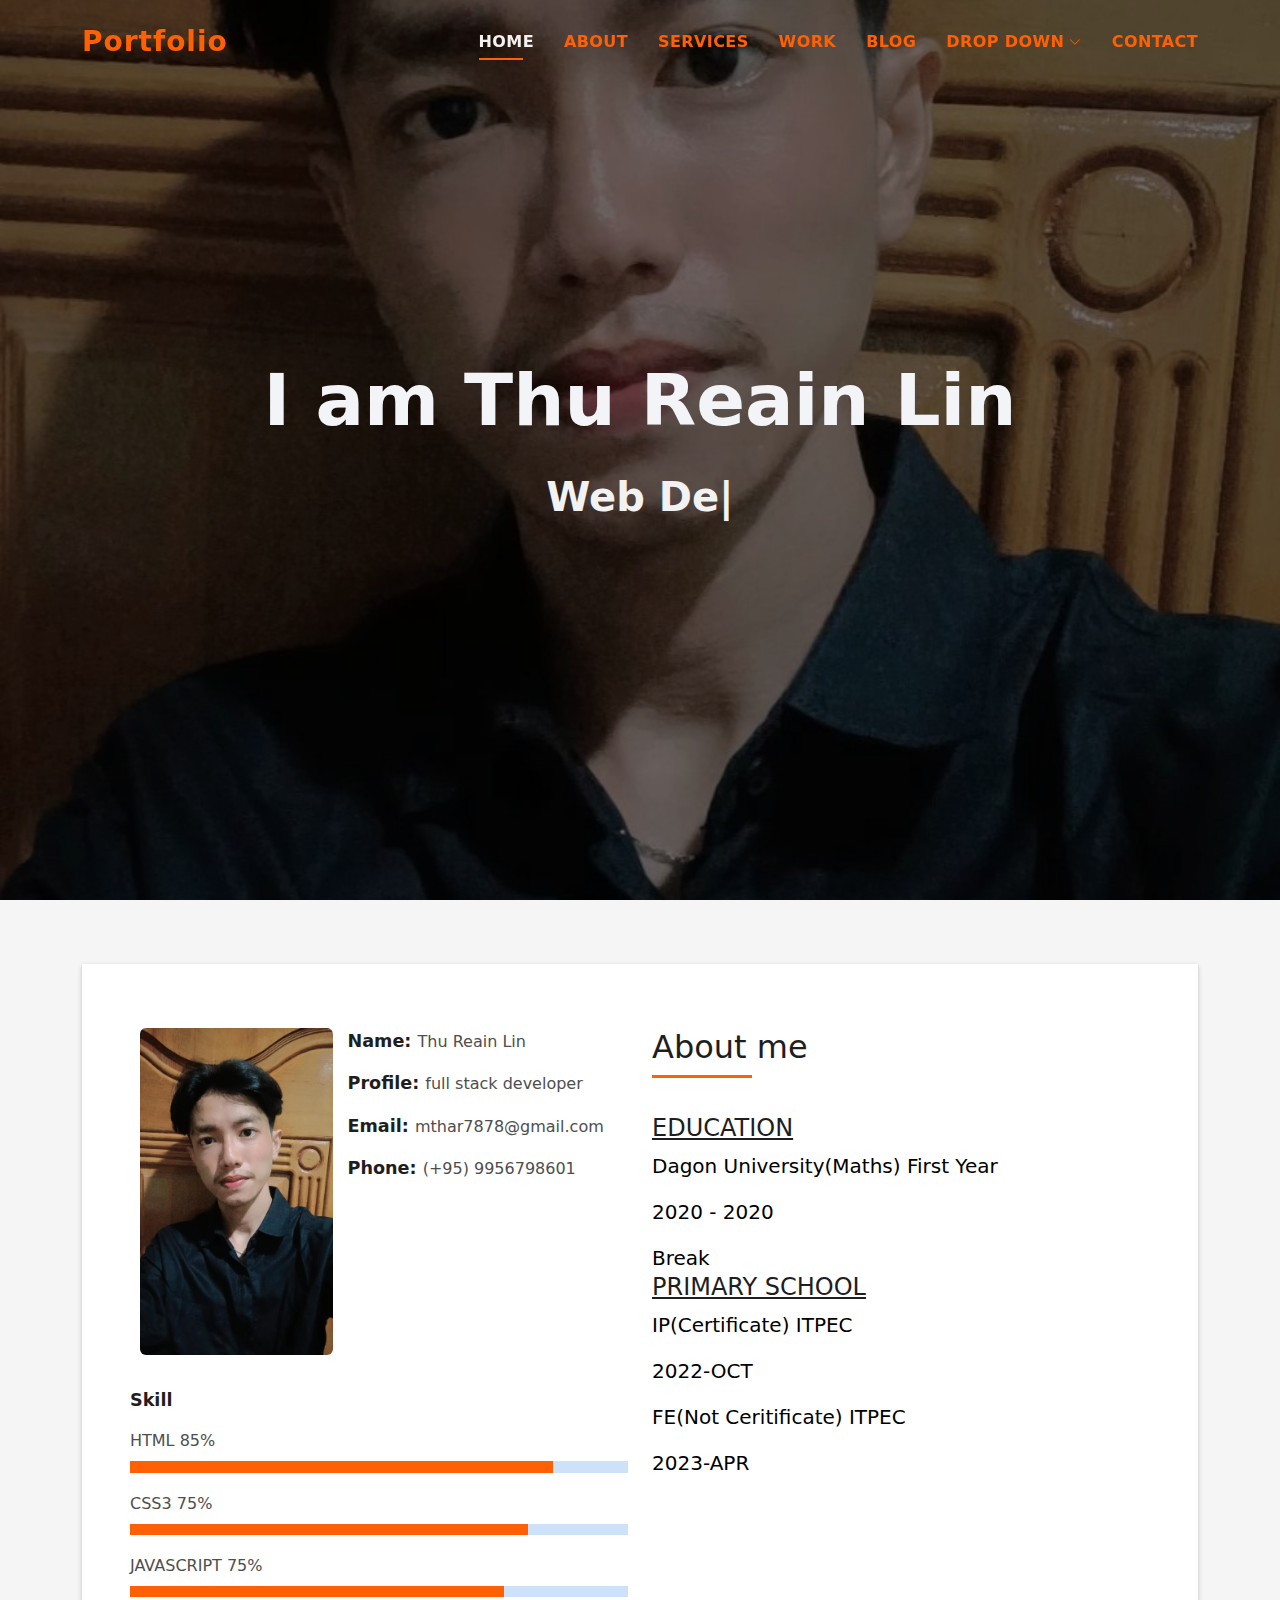
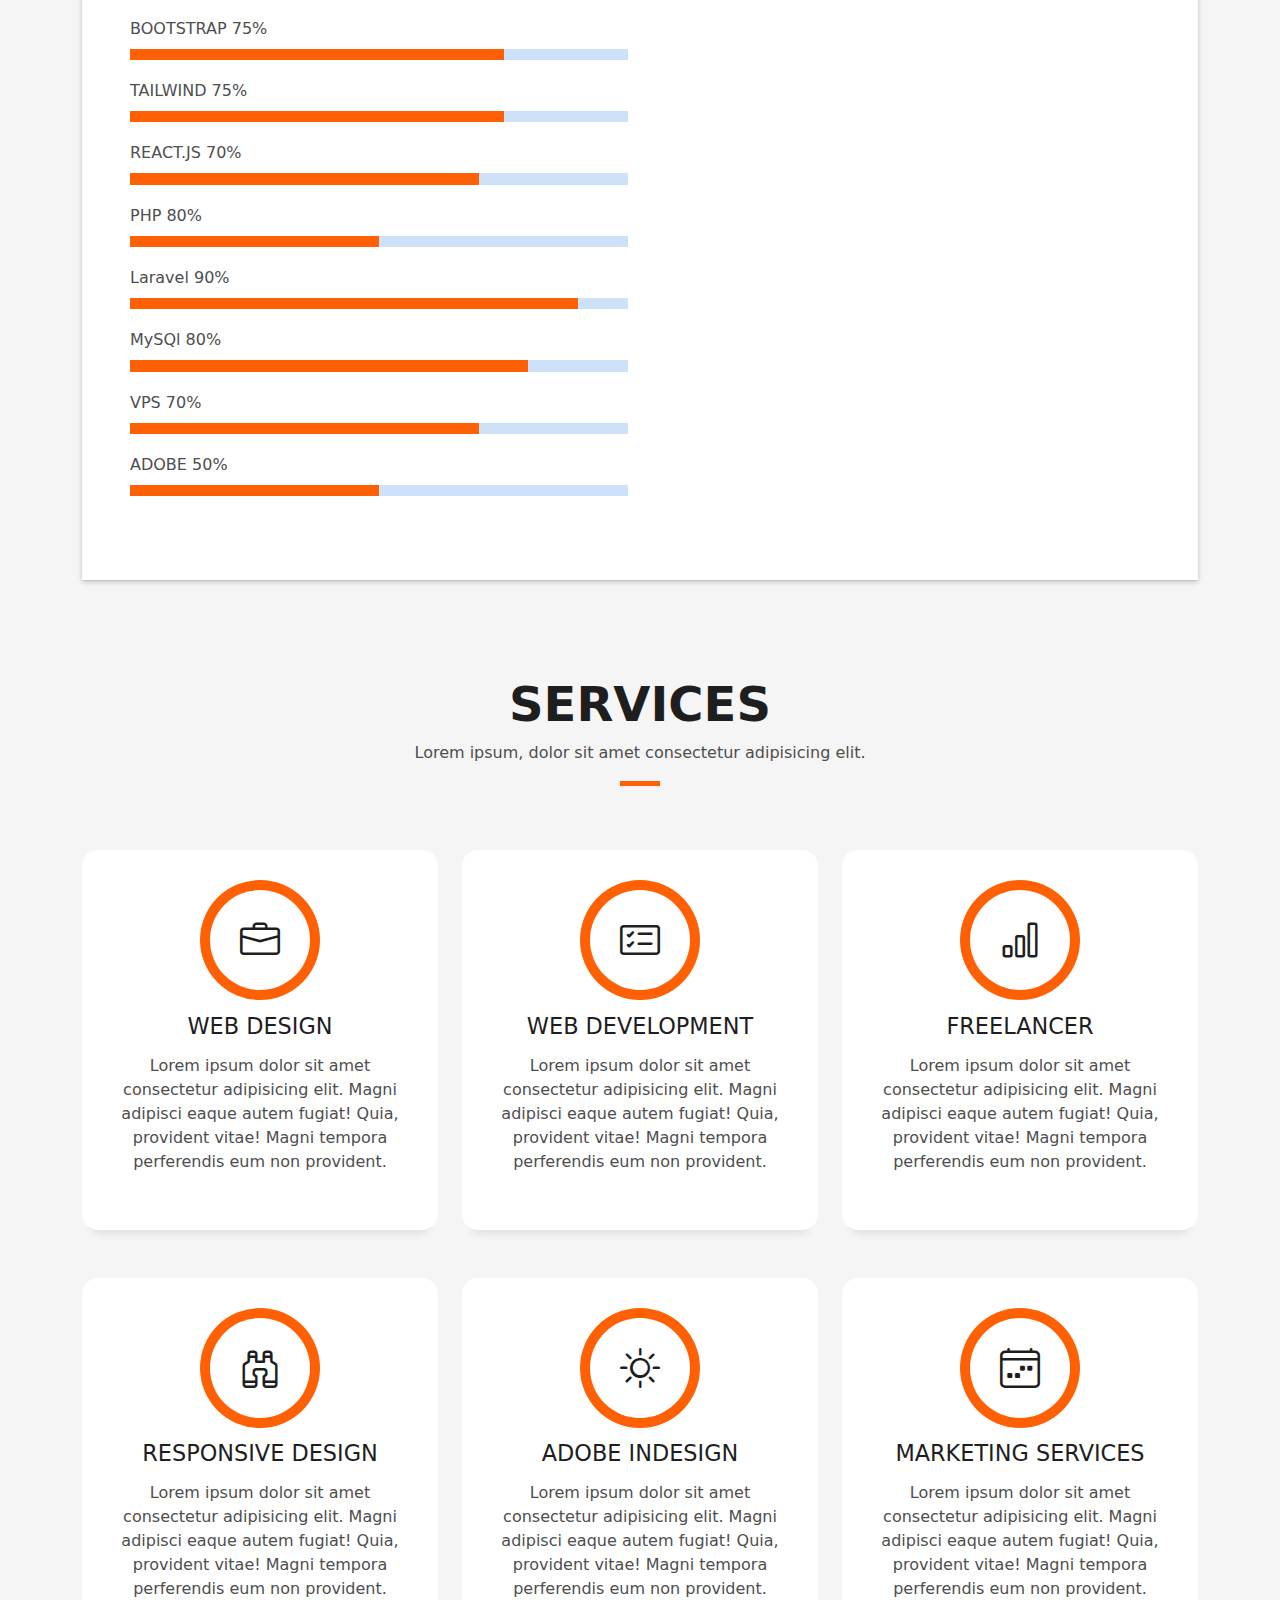
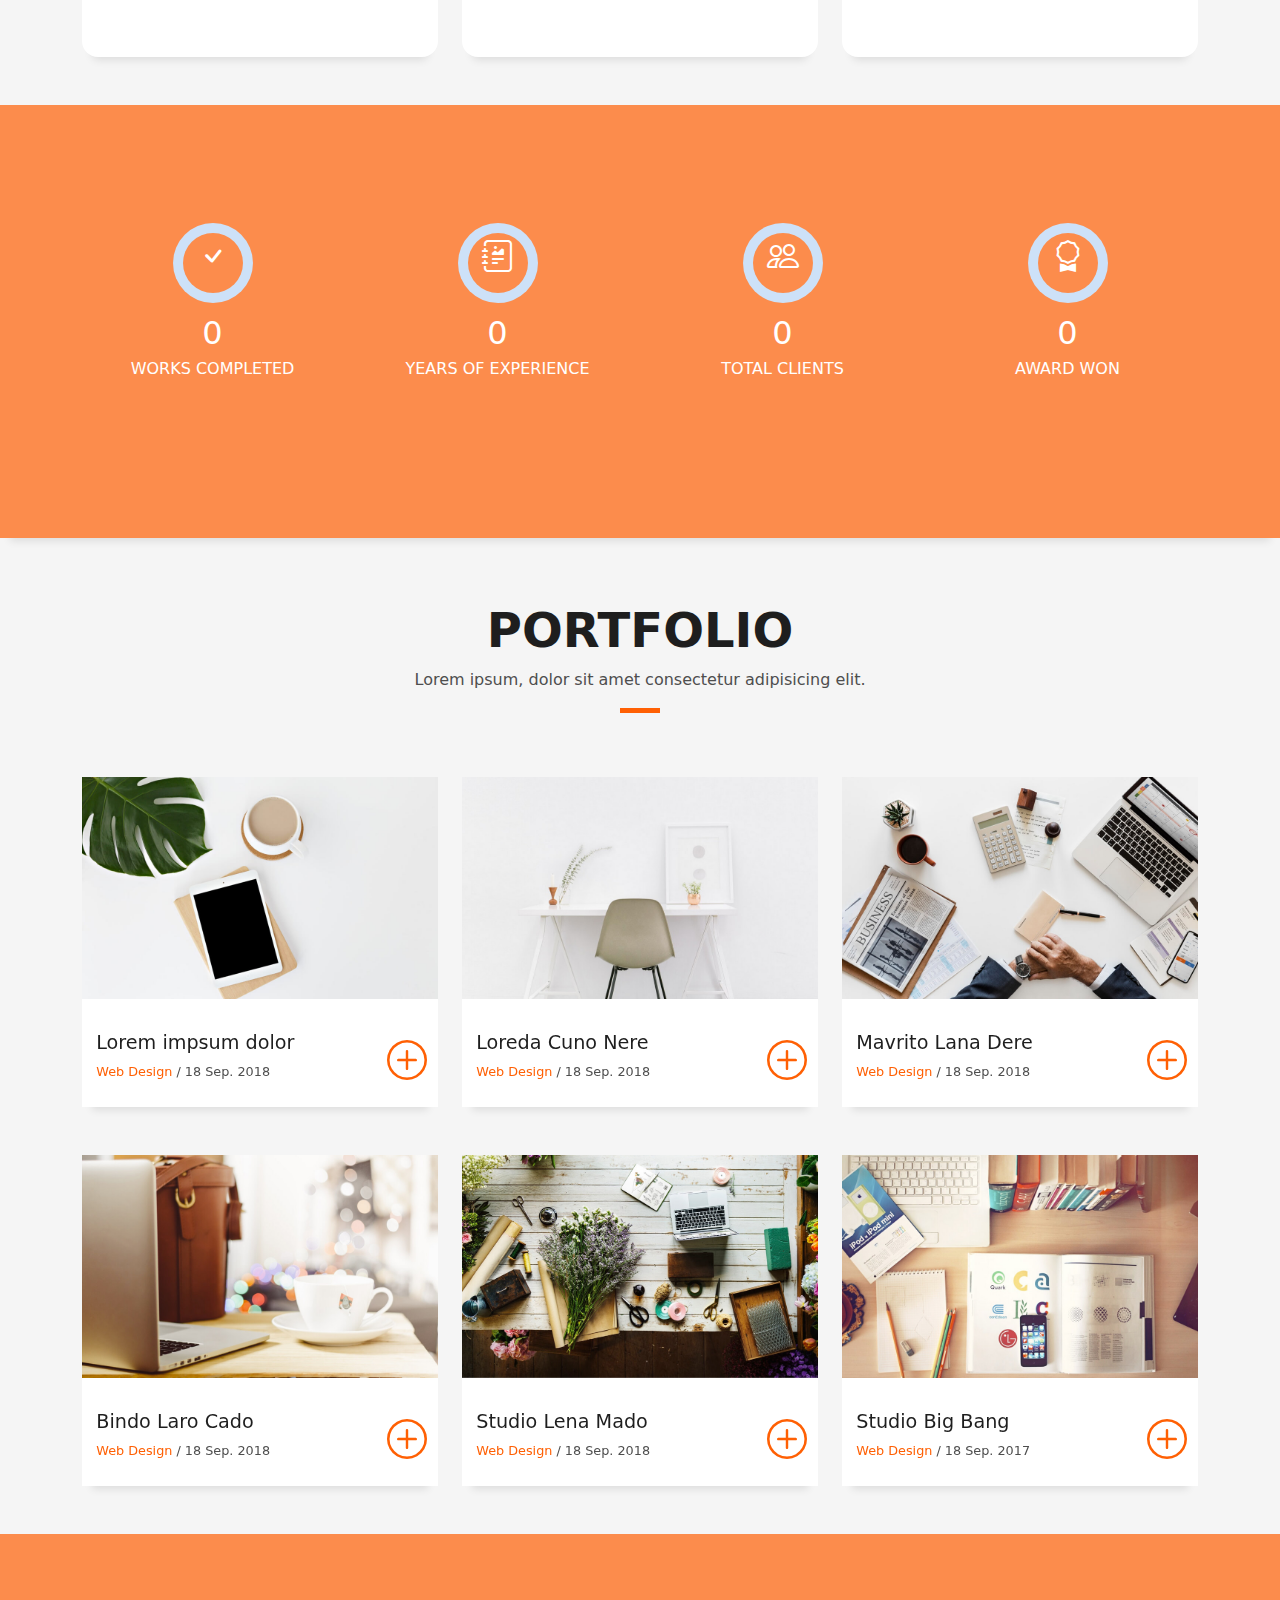
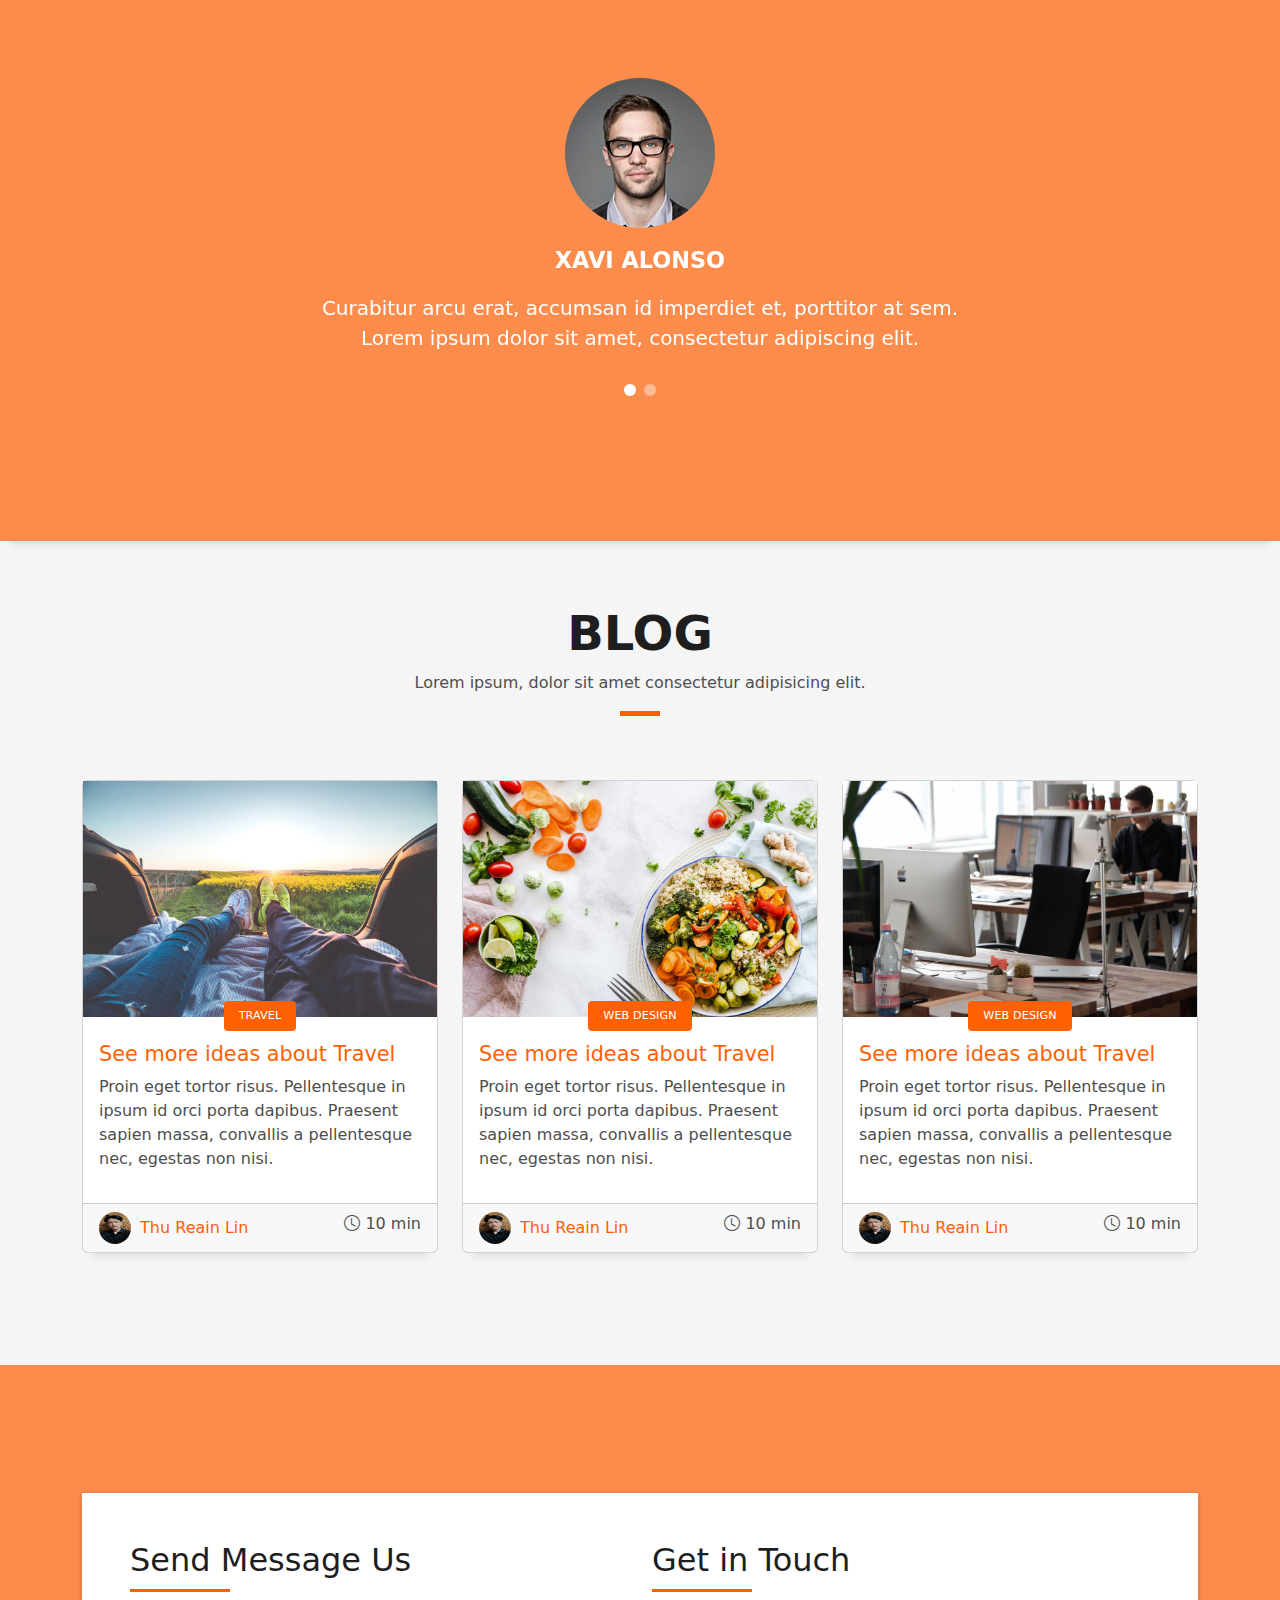
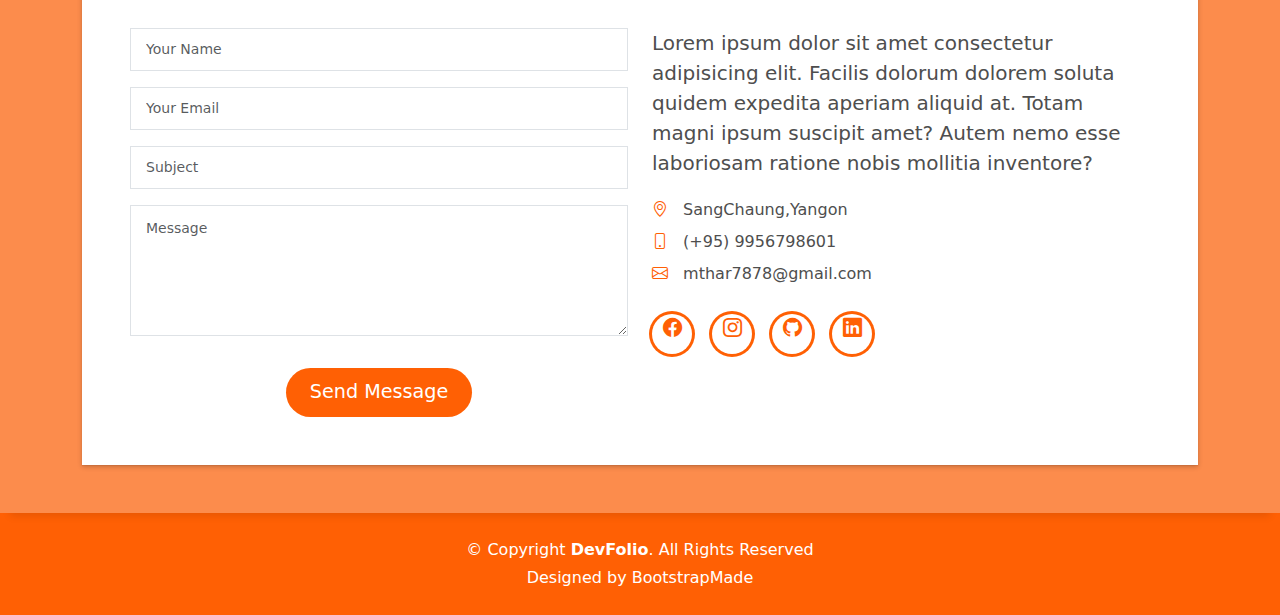
<file: index.html>
<!DOCTYPE html>
<html lang="en">

<head>
  <meta charset="utf-8">
  <meta content="width=device-width, initial-scale=1.0" name="viewport">

  <title>DevFolio Bootstrap Portfolio Template - Index</title>
  <meta content="" name="description">
  <meta content="" name="keywords">

  <!-- Favicons -->
  <link href="assets/img/favicon.png" rel="icon">
  <link href="assets/img/apple-touch-icon.png" rel="apple-touch-icon">

  <!-- Vendor CSS Files -->
  <link href="assets/vendor/bootstrap/css/bootstrap.min.css" rel="stylesheet">
  <link href="assets/vendor/bootstrap-icons/bootstrap-icons.css" rel="stylesheet">
  <link href="assets/vendor/glightbox/css/glightbox.min.css" rel="stylesheet">
  <link href="assets/vendor/swiper/swiper-bundle.min.css" rel="stylesheet">

  <!-- Template Main CSS File -->
  <link href="assets/css/style.css" rel="stylesheet">

  <!-- =======================================================
  * Template Name: DevFolio
  * Updated: May 30 2023 with Bootstrap v5.3.0
  * Template URL: https://bootstrapmade.com/devfolio-bootstrap-portfolio-html-template/
  * Author: BootstrapMade.com
  * License: https://bootstrapmade.com/license/
  ======================================================== -->
</head>

<body>

  <!-- ======= Header ======= -->
  <header id="header" class="fixed-top">
    <div class="container d-flex align-items-center justify-content-between">

      <h1 class="logo"><a href="index.html">Portfolio</a></h1>
      <!-- Uncomment below if you prefer to use an image logo -->
      <!-- <a href="index.html" class="logo"><img src="assets/img/logo.png" alt="" class="img-fluid"></a>-->

      <nav id="navbar" class="navbar">
        <ul>
          <li><a class="nav-link scrollto active" href="#hero">Home</a></li>
          <li><a class="nav-link scrollto" href="#about">About</a></li>
          <li><a class="nav-link scrollto" href="#services">Services</a></li>
          <li><a class="nav-link scrollto " href="#work">Work</a></li>
          <li><a class="nav-link scrollto " href="#blog">Blog</a></li>
          <li class="dropdown"><a href="#"><span>Drop Down</span> <i class="bi bi-chevron-down"></i></a>
            <ul>
              <li><a href="#">Drop Down 1</a></li>
              <li class="dropdown"><a href="#"><span>Deep Drop Down</span> <i class="bi bi-chevron-right"></i></a>
                <ul>
                  <li><a href="#">Deep Drop Down 1</a></li>
                  <li><a href="#">Deep Drop Down 2</a></li>
                  <li><a href="#">Deep Drop Down 3</a></li>
                  <li><a href="#">Deep Drop Down 4</a></li>
                  <li><a href="#">Deep Drop Down 5</a></li>
                </ul>
              </li>
              <li><a href="#">Drop Down 2</a></li>
              <li><a href="#">Drop Down 3</a></li>
              <li><a href="#">Drop Down 4</a></li>
            </ul>
          </li>
          <li><a class="nav-link scrollto" href="#contact">Contact</a></li>
        </ul>
        <i class="bi bi-list mobile-nav-toggle"></i>
      </nav><!-- .navbar -->

    </div>
  </header><!-- End Header -->

  <!-- ======= Hero Section ======= -->
  <div id="hero" class="hero route bg-image " style="background-image: url(assets/img/profile.jpg)">
    <div class="overlay-itro"></div>
    <div class="hero-content display-table">
      <div class="table-cell">
        <div class="container">
          <!--<p class="display-6 color-d">Hello, world!</p>-->
          <h1 class="hero-title mb-4">I am Thu Reain Lin</h1>
          <p class="hero-subtitle"><span class="typed" data-typed-items=" Web Designer,Web Developer, Freelancer,FullStackDeveloper"></span></p>
          <!-- <p class="pt-3"><a class="btn btn-primary btn js-scroll px-4" href="#about" role="button">Learn More</a></p> -->
        </div>
      </div>
    </div>
  </div><!-- End Hero Section -->

  <main id="main">

    <!-- ======= About Section ======= -->
    <section id="about" class="about-mf sect-pt4 route">
      <div class="container   ">
        <div class="row">
          <div class="col-sm-12">
            <div class="box-shadow-full">
              <div class="row">
                <div class="col-md-6">
                  <div class="row">
                    <div class="col-sm-6 col-md-5">
                      <div class="about-img ">
                        <img src="assets/img/profile.jpg" class="img-fluid rounded b-shadow-a h-25" alt="">
                      </div>
                    </div>
                    <div class="col-sm-6 col-md-7">
                      <div class="about-info">
                        <p><span class="title-s">Name: </span> <span>Thu Reain Lin</span></p>
                        <p><span class="title-s">Profile: </span> <span>full stack developer</span></p>
                        <p><span class="title-s">Email: </span> <span>mthar7878@gmail.com</span></p>
                        <p><span class="title-s">Phone: </span> <span>(+95) 9956798601</span></p>
                      </div>
                    </div>
                  </div>
                  <div class="skill-mf">
                    <p class="title-s">Skill</p>
                    <span>HTML</span> <span class="pull-right">85%</span>
                    <div class="progress">
                      <div class="progress-bar" role="progressbar" style="width: 85%;" aria-valuenow="85" aria-valuemin="0" aria-valuemax="100"></div>
                    </div>
                    <span>CSS3</span> <span class="pull-right">75%</span>
                    <div class="progress">
                      <div class="progress-bar" role="progressbar" style="width: 80%" aria-valuenow="75" aria-valuemin="0" aria-valuemax="100"></div>
                    </div>
                    <span>JAVASCRIPT</span> <span class="pull-right">75%</span>
                    <div class="progress">
                      <div class="progress-bar" role="progressbar" style="width: 75%" aria-valuenow="75" aria-valuemin="0" aria-valuemax="100"></div>
                    </div>
                    <span>BOOTSTRAP</span> <span class="pull-right">75%</span>
                    <div class="progress">
                      <div class="progress-bar" role="progressbar" style="width: 75%" aria-valuenow="75" aria-valuemin="0" aria-valuemax="100"></div>
                    </div>
                    <span>TAILWIND</span> <span class="pull-right">75%</span>
                    <div class="progress">
                      <div class="progress-bar" role="progressbar" style="width: 75%" aria-valuenow="75" aria-valuemin="0" aria-valuemax="100"></div>
                    </div>
                    <span>REACT.JS</span> <span class="pull-right">70%</span>
                    <div class="progress">
                      <div class="progress-bar" role="progressbar" style="width: 70%" aria-valuenow="75" aria-valuemin="0" aria-valuemax="100"></div>
                    </div>
                    <span>PHP</span> <span class="pull-right">80%</span>
                    <div class="progress">
                      <div class="progress-bar" role="progressbar" style="width: 50%" aria-valuenow="50" aria-valuemin="0" aria-valuemax="100"></div>
                    </div>
                    <span>Laravel</span> <span class="pull-right">90%</span>
                    <div class="progress">
                      <div class="progress-bar" role="progressbar" style="width: 90%" aria-valuenow="90" aria-valuemin="0" aria-valuemax="100"></div>
                    </div>
                    <span>MySQl</span> <span class="pull-right">80%</span>
                    <div class="progress">
                      <div class="progress-bar" role="progressbar" style="width: 80%" aria-valuenow="80" aria-valuemin="0" aria-valuemax="100"></div>
                    </div>
                    <span>VPS</span> <span class="pull-right">70%</span>
                    <div class="progress">
                      <div class="progress-bar" role="progressbar" style="width: 70%" aria-valuenow="70" aria-valuemin="0" aria-valuemax="100"></div>
                    </div>
                    <span>ADOBE</span> <span class="pull-right">50%</span>
                    <div class="progress">
                      <div class="progress-bar" role="progressbar" style="width: 50%" aria-valuenow="90" aria-valuemin="0" aria-valuemax="100"></div>
                    </div>
                  </div>
                </div>
                <div class="col-md-6">
                  <div class="about-me">
                    <div class="title-box-2">
                      <h5 class="title-left">
                        About me
                      </h5>
                    </div>
                    <div class="lead">
                      <h4 class="text-decoration-underline">EDUCATION</h4>
                      <p class="text-black fw-bolder">Dagon University(Maths) First Year</p>
                        <p class="text-black fw-bolder"> 2020 - 2020</p>
                      <span class="text-black fw-bolder">Break</span>
                      <h4 class="text-decoration-underline">PRIMARY SCHOOL</h4>
                      <p class="text-black fw-bolder">IP(Certificate) ITPEC</p>
                      <p class="text-black fw-bolder">2022-OCT</p>
                      <p class="text-black fw-bolder">FE(Not Ceritificate) ITPEC</p>
                      <p class="text-black fw-bolder">2023-APR</p>
                    </div>
                   
                  </div>
                </div>
              </div>
            </div>
          </div>
        </div>
      </div>
    </section><!-- End About Section -->

    <!-- ======= Services Section ======= -->
    <section id="services" class="services-mf pt-5 route">
      <div class="container">
        <div class="row">
          <div class="col-sm-12">
            <div class="title-box text-center">
              <h3 class="title-a">
                Services
              </h3>
              <p class="subtitle-a">
                Lorem ipsum, dolor sit amet consectetur adipisicing elit.
              </p>
              <div class="line-mf"></div>
            </div>
          </div>
        </div>
        <div class="row">
          <div class="col-md-4">
            <div class="service-box">
              <div class="service-ico">
                <span class="ico-circle"><i class="bi bi-briefcase"></i></span>
              </div>
              <div class="service-content">
                <h2 class="s-title">Web Design</h2>
                <p class="s-description text-center">
                  Lorem ipsum dolor sit amet consectetur adipisicing elit. Magni adipisci eaque autem fugiat! Quia,
                  provident vitae! Magni
                  tempora perferendis eum non provident.
                </p>
              </div>
            </div>
          </div>
          <div class="col-md-4">
            <div class="service-box">
              <div class="service-ico">
                <span class="ico-circle"><i class="bi bi-card-checklist"></i></span>
              </div>
              <div class="service-content">
                <h2 class="s-title">Web Development</h2>
                <p class="s-description text-center">
                  Lorem ipsum dolor sit amet consectetur adipisicing elit. Magni adipisci eaque autem fugiat! Quia,
                  provident vitae! Magni
                  tempora perferendis eum non provident.
                </p>
              </div>
            </div>
          </div>
          <div class="col-md-4">
            <div class="service-box">
              <div class="service-ico">
                <span class="ico-circle"><i class="bi bi-bar-chart"></i></span>
              </div>
              <div class="service-content">
                <h2 class="s-title">FREELANCER</h2>
                <p class="s-description text-center">
                  Lorem ipsum dolor sit amet consectetur adipisicing elit. Magni adipisci eaque autem fugiat! Quia,
                  provident vitae! Magni
                  tempora perferendis eum non provident.
                </p>
              </div>
            </div>
          </div>
          <div class="col-md-4">
            <div class="service-box">
              <div class="service-ico">
                <span class="ico-circle"><i class="bi bi-binoculars"></i></span>
              </div>
              <div class="service-content">
                <h2 class="s-title">Responsive Design</h2>
                <p class="s-description text-center">
                  Lorem ipsum dolor sit amet consectetur adipisicing elit. Magni adipisci eaque autem fugiat! Quia,
                  provident vitae! Magni
                  tempora perferendis eum non provident.
                </p>
              </div>
            </div>
          </div>
          <div class="col-md-4">
            <div class="service-box">
              <div class="service-ico">
                <span class="ico-circle"><i class="bi bi-brightness-high"></i></span>
              </div>
              <div class="service-content">
                <h2 class="s-title">ADOBE INDesign</h2>
                <p class="s-description text-center">
                  Lorem ipsum dolor sit amet consectetur adipisicing elit. Magni adipisci eaque autem fugiat! Quia,
                  provident vitae! Magni
                  tempora perferendis eum non provident.
                </p>
              </div>
            </div>
          </div>
          <div class="col-md-4">
            <div class="service-box">
              <div class="service-ico">
                <span class="ico-circle"><i class="bi bi-calendar4-week"></i></span>
              </div>
              <div class="service-content">
                <h2 class="s-title">Marketing Services</h2>
                <p class="s-description text-center">
                  Lorem ipsum dolor sit amet consectetur adipisicing elit. Magni adipisci eaque autem fugiat! Quia,
                  provident vitae! Magni
                  tempora perferendis eum non provident.
                </p>
              </div>
            </div>
          </div>
        </div>
      </div>
    </section><!-- End Services Section -->

    <!-- ======= Counter Section ======= -->
    <div class="section-counter paralax-mf bg-image" style="background-image: url(assets/img/counters-bg.jpg)">
      <div class="overlay-mf"></div>
      <div class="container position-relative">
        <div class="row">
          <div class="col-sm-3 col-lg-3">
            <div class="counter-box counter-box pt-4 pt-md-0">
              <div class="counter-ico">
                <span class="ico-circle"><i class="bi bi-check"></i></span>
              </div>
              <div class="counter-num">
                <p data-purecounter-start="0" data-purecounter-end="450" data-purecounter-duration="1" class="counter purecounter"></p>
                <span class="counter-text">WORKS COMPLETED</span>
              </div>
            </div>
          </div>
          <div class="col-sm-3 col-lg-3">
            <div class="counter-box pt-4 pt-md-0">
              <div class="counter-ico">
                <span class="ico-circle"><i class="bi bi-journal-richtext"></i></span>
              </div>
              <div class="counter-num">
                <p data-purecounter-start="0" data-purecounter-end="25" data-purecounter-duration="1" class="counter purecounter"></p>
                <span class="counter-text">YEARS OF EXPERIENCE</span>
              </div>
            </div>
          </div>
          <div class="col-sm-3 col-lg-3">
            <div class="counter-box pt-4 pt-md-0">
              <div class="counter-ico">
                <span class="ico-circle"><i class="bi bi-people"></i></span>
              </div>
              <div class="counter-num">
                <p data-purecounter-start="0" data-purecounter-end="550" data-purecounter-duration="1" class="counter purecounter"></p>
                <span class="counter-text">TOTAL CLIENTS</span>
              </div>
            </div>
          </div>
          <div class="col-sm-3 col-lg-3">
            <div class="counter-box pt-4 pt-md-0">
              <div class="counter-ico">
                <span class="ico-circle"><i class="bi bi-award"></i></span>
              </div>
              <div class="counter-num">
                <p data-purecounter-start="0" data-purecounter-end="48" data-purecounter-duration="1" class="counter purecounter"></p>
                <span class="counter-text">AWARD WON</span>
              </div>
            </div>
          </div>
        </div>
      </div>
    </div><!-- End Counter Section -->

    <!-- ======= Portfolio Section ======= -->
    <section id="work" class="portfolio-mf sect-pt4 route">
      <div class="container">
        <div class="row">
          <div class="col-sm-12">
            <div class="title-box text-center">
              <h3 class="title-a">
                Portfolio
              </h3>
              <p class="subtitle-a">
                Lorem ipsum, dolor sit amet consectetur adipisicing elit.
              </p>
              <div class="line-mf"></div>
            </div>
          </div>
        </div>
        <div class="row">
          <div class="col-md-4">
            <div class="work-box">
              <a href="assets/img/work-1.jpg" data-gallery="portfolioGallery" class="portfolio-lightbox">
                <div class="work-img">
                  <img src="assets/img/work-1.jpg" alt="" class="img-fluid">
                </div>
              </a>
              <div class="work-content">
                <div class="row">
                  <div class="col-sm-8">
                    <h2 class="w-title">Lorem impsum dolor</h2>
                    <div class="w-more">
                      <span class="w-ctegory">Web Design</span> / <span class="w-date">18 Sep. 2018</span>
                    </div>
                  </div>
                  <div class="col-sm-4">
                    <div class="w-like">
                      <a href="portfolio-details.html"> <span class="bi bi-plus-circle"></span></a>
                    </div>
                  </div>
                </div>
              </div>
            </div>
          </div>
          <div class="col-md-4">
            <div class="work-box">
              <a href="assets/img/work-2.jpg" data-gallery="portfolioGallery" class="portfolio-lightbox">
                <div class="work-img">
                  <img src="assets/img/work-2.jpg" alt="" class="img-fluid">
                </div>
              </a>
              <div class="work-content">
                <div class="row">
                  <div class="col-sm-8">
                    <h2 class="w-title">Loreda Cuno Nere</h2>
                    <div class="w-more">
                      <span class="w-ctegory">Web Design</span> / <span class="w-date">18 Sep. 2018</span>
                    </div>
                  </div>
                  <div class="col-sm-4">
                    <div class="w-like">
                      <a href="portfolio-details.html"> <span class="bi bi-plus-circle"></span></a>
                    </div>
                  </div>
                </div>
              </div>
            </div>
          </div>
          <div class="col-md-4">
            <div class="work-box">
              <a href="assets/img/work-3.jpg" data-gallery="portfolioGallery" class="portfolio-lightbox">
                <div class="work-img">
                  <img src="assets/img/work-3.jpg" alt="" class="img-fluid">
                </div>
              </a>
              <div class="work-content">
                <div class="row">
                  <div class="col-sm-8">
                    <h2 class="w-title">Mavrito Lana Dere</h2>
                    <div class="w-more">
                      <span class="w-ctegory">Web Design</span> / <span class="w-date">18 Sep. 2018</span>
                    </div>
                  </div>
                  <div class="col-sm-4">
                    <div class="w-like">
                      <a href="portfolio-details.html"> <span class="bi bi-plus-circle"></span></a>
                    </div>
                  </div>
                </div>
              </div>
            </div>
          </div>
          <div class="col-md-4">
            <div class="work-box">
              <a href="assets/img/work-4.jpg" data-gallery="portfolioGallery" class="portfolio-lightbox">
                <div class="work-img">
                  <img src="assets/img/work-4.jpg" alt="" class="img-fluid">
                </div>
              </a>
              <div class="work-content">
                <div class="row">
                  <div class="col-sm-8">
                    <h2 class="w-title">Bindo Laro Cado</h2>
                    <div class="w-more">
                      <span class="w-ctegory">Web Design</span> / <span class="w-date">18 Sep. 2018</span>
                    </div>
                  </div>
                  <div class="col-sm-4">
                    <div class="w-like">
                      <a href="portfolio-details.html"> <span class="bi bi-plus-circle"></span></a>
                    </div>
                  </div>
                </div>
              </div>
            </div>
          </div>
          <div class="col-md-4">
            <div class="work-box">
              <a href="assets/img/work-5.jpg" data-gallery="portfolioGallery" class="portfolio-lightbox">
                <div class="work-img">
                  <img src="assets/img/work-5.jpg" alt="" class="img-fluid">
                </div>
              </a>
              <div class="work-content">
                <div class="row">
                  <div class="col-sm-8">
                    <h2 class="w-title">Studio Lena Mado</h2>
                    <div class="w-more">
                      <span class="w-ctegory">Web Design</span> / <span class="w-date">18 Sep. 2018</span>
                    </div>
                  </div>
                  <div class="col-sm-4">
                    <div class="w-like">
                      <a href="portfolio-details.html"> <span class="bi bi-plus-circle"></span></a>
                    </div>
                  </div>
                </div>
              </div>
            </div>
          </div>
          <div class="col-md-4">
            <div class="work-box">
              <a href="assets/img/work-6.jpg" data-gallery="portfolioGallery" class="portfolio-lightbox">
                <div class="work-img">
                  <img src="assets/img/work-6.jpg" alt="" class="img-fluid">
                </div>
              </a>
              <div class="work-content">
                <div class="row">
                  <div class="col-sm-8">
                    <h2 class="w-title">Studio Big Bang</h2>
                    <div class="w-more">
                      <span class="w-ctegory">Web Design</span> / <span class="w-date">18 Sep. 2017</span>
                    </div>
                  </div>
                  <div class="col-sm-4">
                    <div class="w-like">
                      <a href="portfolio-details.html"> <span class="bi bi-plus-circle"></span></a>
                    </div>
                  </div>
                </div>
              </div>
            </div>
          </div>

        </div>
      </div>
    </section><!-- End Portfolio Section -->

    <!-- ======= Testimonials Section ======= -->
    <div class="testimonials paralax-mf bg-image" style="background-image: url(assets/img/overlay-bg.jpg)">
      <div class="overlay-mf"></div>
      <div class="container">
        <div class="row">
          <div class="col-md-12">

            <div class="testimonials-slider swiper" data-aos="fade-up" data-aos-delay="100">
              <div class="swiper-wrapper">

                <div class="swiper-slide">
                  <div class="testimonial-box">
                    <div class="author-test">
                      <img src="assets/img/testimonial-2.jpg" alt="" class="rounded-circle b-shadow-a">
                      <span class="author">Xavi Alonso</span>
                    </div>
                    <div class="content-test">
                      <p class="description lead">
                        Curabitur arcu erat, accumsan id imperdiet et, porttitor at sem. Lorem ipsum dolor sit amet,
                        consectetur adipiscing elit.
                      </p>
                    </div>
                  </div>
                </div><!-- End testimonial item -->

                <div class="swiper-slide">
                  <div class="testimonial-box">
                    <div class="author-test">
                      <img src="assets/img/testimonial-4.jpg" alt="" class="rounded-circle b-shadow-a">
                      <span class="author">Marta Socrate</span>
                    </div>
                    <div class="content-test">
                      <p class="description lead">
                        Curabitur arcu erat, accumsan id imperdiet et, porttitor at sem. Lorem ipsum dolor sit amet,
                        consectetur adipiscing elit.
                      </p>
                    </div>
                  </div>
                </div><!-- End testimonial item -->
              </div>
              <div class="swiper-pagination"></div>
            </div>

            <!-- <div id="testimonial-mf" class="owl-carousel owl-theme">
          
        </div> -->
          </div>
        </div>
      </div>
    </div><!-- End Testimonials Section -->

    <!-- ======= Blog Section ======= -->
    <section id="blog" class="blog-mf sect-pt4 route">
      <div class="container">
        <div class="row">
          <div class="col-sm-12">
            <div class="title-box text-center">
              <h3 class="title-a">
                Blog
              </h3>
              <p class="subtitle-a">
                Lorem ipsum, dolor sit amet consectetur adipisicing elit.
              </p>
              <div class="line-mf"></div>
            </div>
          </div>
        </div>
        <div class="row">
          <div class="col-md-4">
            <div class="card card-blog">
              <div class="card-img">
                <a href="blog-single.html"><img src="assets/img/post-1.jpg" alt="" class="img-fluid"></a>
              </div>
              <div class="card-body">
                <div class="card-category-box">
                  <div class="card-category">
                    <h6 class="category">Travel</h6>
                  </div>
                </div>
                <h3 class="card-title"><a href="blog-single.html">See more ideas about Travel</a></h3>
                <p class="card-description">
                  Proin eget tortor risus. Pellentesque in ipsum id orci porta dapibus. Praesent sapien massa, convallis
                  a pellentesque nec,
                  egestas non nisi.
                </p>
              </div>
              <div class="card-footer">
                <div class="post-author">
                  <a href="#">
                    <img src="assets/img/profile.jpg" alt="" class="avatar rounded-circle">
                    <span class="author">Thu Reain Lin</span>
                  </a>
                </div>
                <div class="post-date">
                  <span class="bi bi-clock"></span> 10 min
                </div>
              </div>
            </div>
          </div>
          <div class="col-md-4">
            <div class="card card-blog">
              <div class="card-img">
                <a href="blog-single.html"><img src="assets/img/post-2.jpg" alt="" class="img-fluid"></a>
              </div>
              <div class="card-body">
                <div class="card-category-box">
                  <div class="card-category">
                    <h6 class="category">Web Design</h6>
                  </div>
                </div>
                <h3 class="card-title"><a href="blog-single.html">See more ideas about Travel</a></h3>
                <p class="card-description">
                  Proin eget tortor risus. Pellentesque in ipsum id orci porta dapibus. Praesent sapien massa, convallis
                  a pellentesque nec,
                  egestas non nisi.
                </p>
              </div>
              <div class="card-footer">
                <div class="post-author">
                  <a href="#">
                    <img src="assets/img/profile.jpg" alt="" class="avatar rounded-circle">
                    <span class="author">Thu Reain Lin</span>
                  </a>
                </div>
                <div class="post-date">
                  <span class="bi bi-clock"></span> 10 min
                </div>
              </div>
            </div>
          </div>
          <div class="col-md-4">
            <div class="card card-blog">
              <div class="card-img">
                <a href="blog-single.html"><img src="assets/img/post-3.jpg" alt="" class="img-fluid"></a>
              </div>
              <div class="card-body">
                <div class="card-category-box">
                  <div class="card-category">
                    <h6 class="category">Web Design</h6>
                  </div>
                </div>
                <h3 class="card-title"><a href="blog-single.html">See more ideas about Travel</a></h3>
                <p class="card-description">
                  Proin eget tortor risus. Pellentesque in ipsum id orci porta dapibus. Praesent sapien massa, convallis
                  a pellentesque nec,
                  egestas non nisi.
                </p>
              </div>
              <div class="card-footer">
                <div class="post-author">
                  <a href="#">
                    <img src="assets/img/profile.jpg" alt="" class="avatar rounded-circle">
                    <span class="author">Thu Reain Lin</span>
                  </a>
                </div>
                <div class="post-date">
                  <span class="bi bi-clock"></span> 10 min
                </div>
              </div>
            </div>
          </div>
        </div>
      </div>
    </section><!-- End Blog Section -->

    <!-- ======= Contact Section ======= -->
    <section id="contact" class="paralax-mf footer-paralax bg-image sect-mt4 route" style="background-image: url(assets/img/overlay-bg.jpg)">
      <div class="overlay-mf"></div>
      <div class="container">
        <div class="row">
          <div class="col-sm-12">
            <div class="contact-mf">
              <div id="contact" class="box-shadow-full">
                <div class="row">
                  <div class="col-md-6">
                    <div class="title-box-2">
                      <h5 class="title-left">
                        Send Message Us
                      </h5>
                    </div>
                    <div>
                      <form action="forms/contact.php" method="post" role="form" class="php-email-form">
                        <div class="row">
                          <div class="col-md-12 mb-3">
                            <div class="form-group">
                              <input type="text" name="name" class="form-control" id="name" placeholder="Your Name" required>
                            </div>
                          </div>
                          <div class="col-md-12 mb-3">
                            <div class="form-group">
                              <input type="email" class="form-control" name="email" id="email" placeholder="Your Email" required>
                            </div>
                          </div>
                          <div class="col-md-12 mb-3">
                            <div class="form-group">
                              <input type="text" class="form-control" name="subject" id="subject" placeholder="Subject" required>
                            </div>
                          </div>
                          <div class="col-md-12">
                            <div class="form-group">
                              <textarea class="form-control" name="message" rows="5" placeholder="Message" required></textarea>
                            </div>
                          </div>
                          <div class="col-md-12 text-center my-3">
                            <div class="loading">Loading</div>
                            <div class="error-message"></div>
                            <div class="sent-message">Your message has been sent. Thank you!</div>
                          </div>
                          <div class="col-md-12 text-center">
                            <button type="submit" class="button button-a button-big button-rouded">Send Message</button>
                          </div>
                        </div>
                      </form>
                    </div>
                  </div>
                  <div class="col-md-6">
                    <div class="title-box-2 pt-4 pt-md-0">
                      <h5 class="title-left">
                        Get in Touch
                      </h5>
                    </div>
                    <div class="more-info">
                      <p class="lead">
                        Lorem ipsum dolor sit amet consectetur adipisicing elit. Facilis dolorum dolorem soluta quidem
                        expedita aperiam aliquid at.
                        Totam magni ipsum suscipit amet? Autem nemo esse laboriosam ratione nobis
                        mollitia inventore?
                      </p>
                      <ul class="list-ico">
                        <li><span class="bi bi-geo-alt"></span> SangChaung,Yangon</li>
                        <li><span class="bi bi-phone"></span> (+95) 9956798601</li>
                        <li><span class="bi bi-envelope"></span> mthar7878@gmail.com</li>
                      </ul>
                    </div>
                    <div class="socials">
                      <ul>
                        <li><a href="https://www.facebook.com/profile.php?id=100094177836946&mibextid=LQQJ4d"><span class="ico-circle"><i class="bi bi-facebook"></i></span></a></li>
                        <li><a href=""><span class="ico-circle"><i class="bi bi-instagram"></i></span></a></li>
                        <li><a href="https://github.com/thureailin"><span class="ico-circle"><i class="bi bi-github"></i></span></a></li>
                        <li><a href="https://www.linkedin.com/in/thu-reain-lin-b92b6a213/"><span class="ico-circle"><i class="bi bi-linkedin"></i></span></a></li>
                      </ul>
                    </div>
                  </div>
                </div>
              </div>
            </div>
          </div>
        </div>
      </div>
    </section><!-- End Contact Section -->

  </main><!-- End #main -->

  <!-- ======= Footer ======= -->
  <footer>
    <div class="container">
      <div class="row">
        <div class="col-sm-12">
          <div class="copyright-box">
            <p class="copyright">&copy; Copyright <strong>DevFolio</strong>. All Rights Reserved</p>
            <div class="credits">
              <!--
              All the links in the footer should remain intact.
              You can delete the links only if you purchased the pro version.
              Licensing information: https://bootstrapmade.com/license/
              Purchase the pro version with working PHP/AJAX contact form: https://bootstrapmade.com/buy/?theme=DevFolio
            -->
              Designed by <a href="https://bootstrapmade.com/">BootstrapMade</a>
            </div>
          </div>
        </div>
      </div>
    </div>
  </footer><!-- End  Footer -->

  <div id="preloader"></div>
  <a href="#" class="back-to-top d-flex align-items-center justify-content-center"><i class="bi bi-arrow-up-short"></i></a>

  <!-- Vendor JS Files -->
  <script src="assets/vendor/purecounter/purecounter_vanilla.js"></script>
  <script src="assets/vendor/bootstrap/js/bootstrap.bundle.min.js"></script>
  <script src="assets/vendor/glightbox/js/glightbox.min.js"></script>
  <script src="assets/vendor/swiper/swiper-bundle.min.js"></script>
  <script src="assets/vendor/typed.js/typed.umd.js"></script>
  <script src="assets/vendor/php-email-form/validate.js"></script>

  <!-- Template Main JS File -->
  <script src="assets/js/main.js"></script>

</body>

</html>
</file>
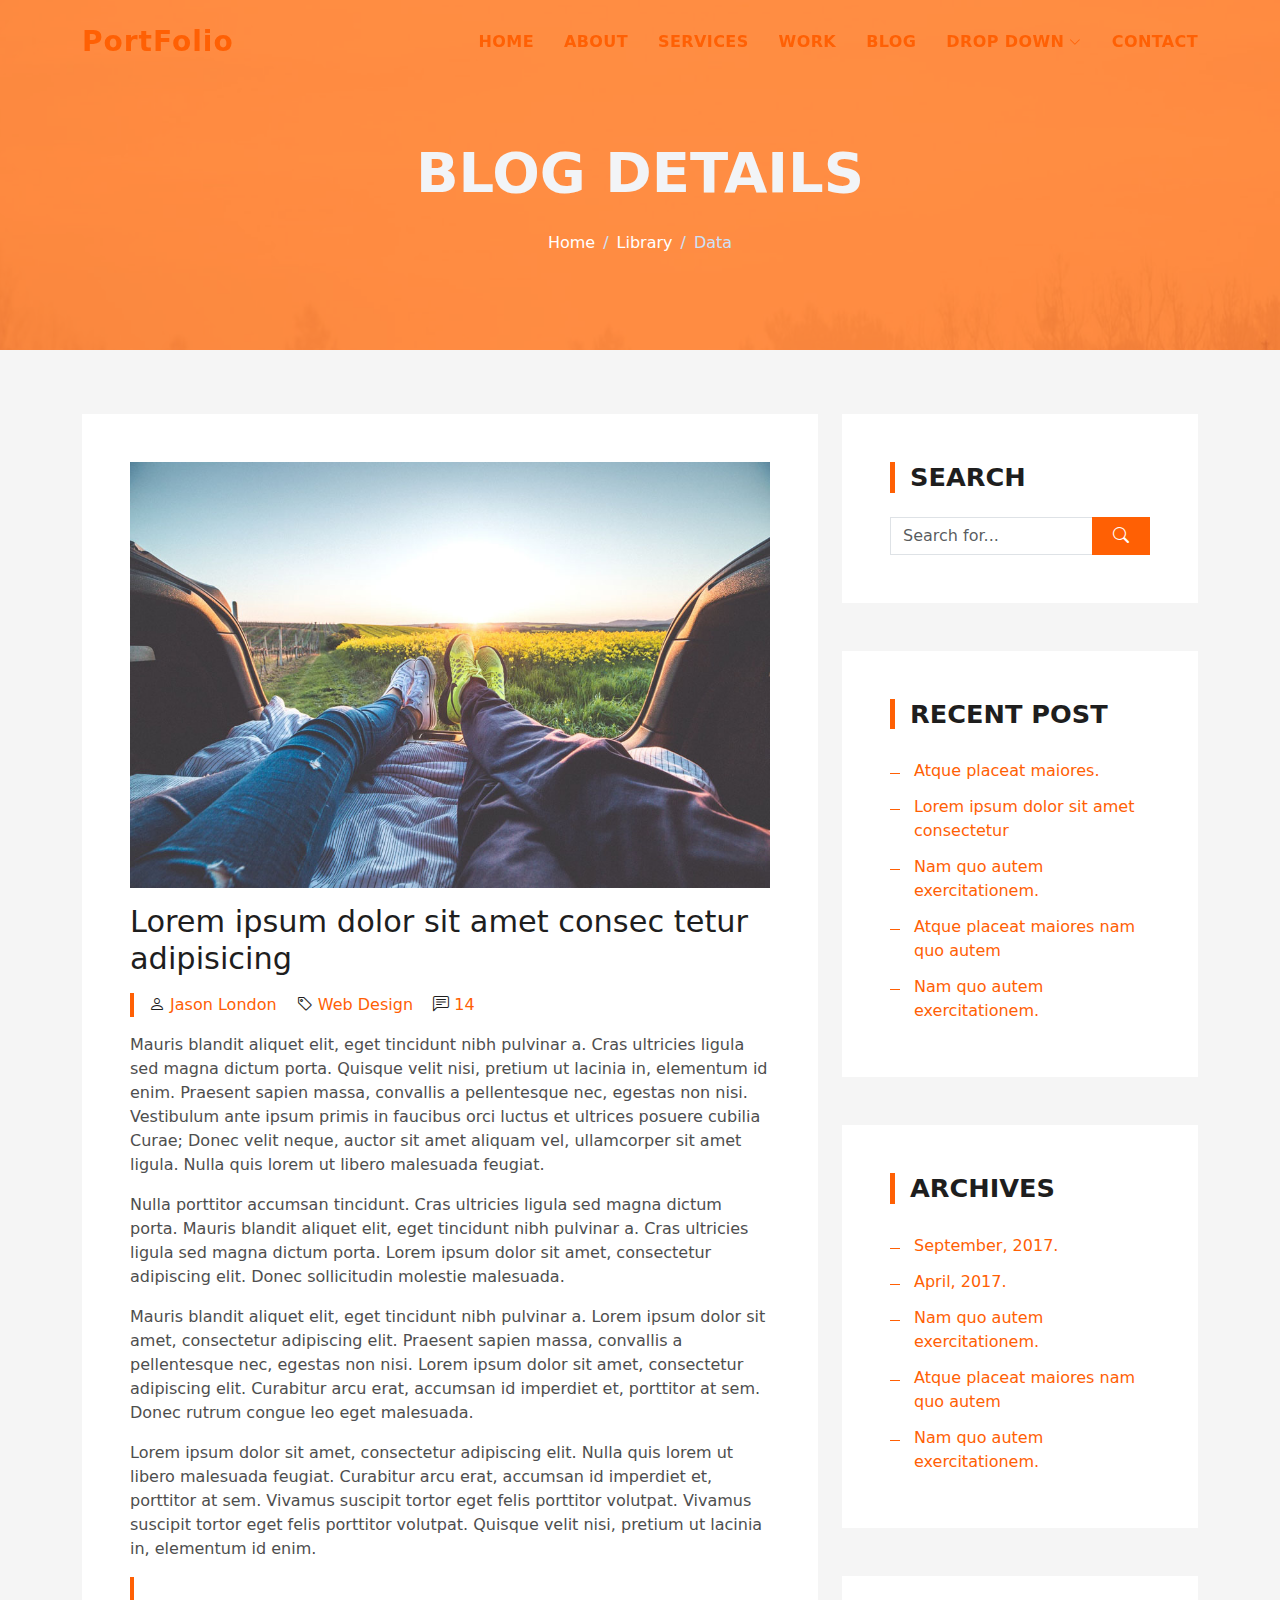
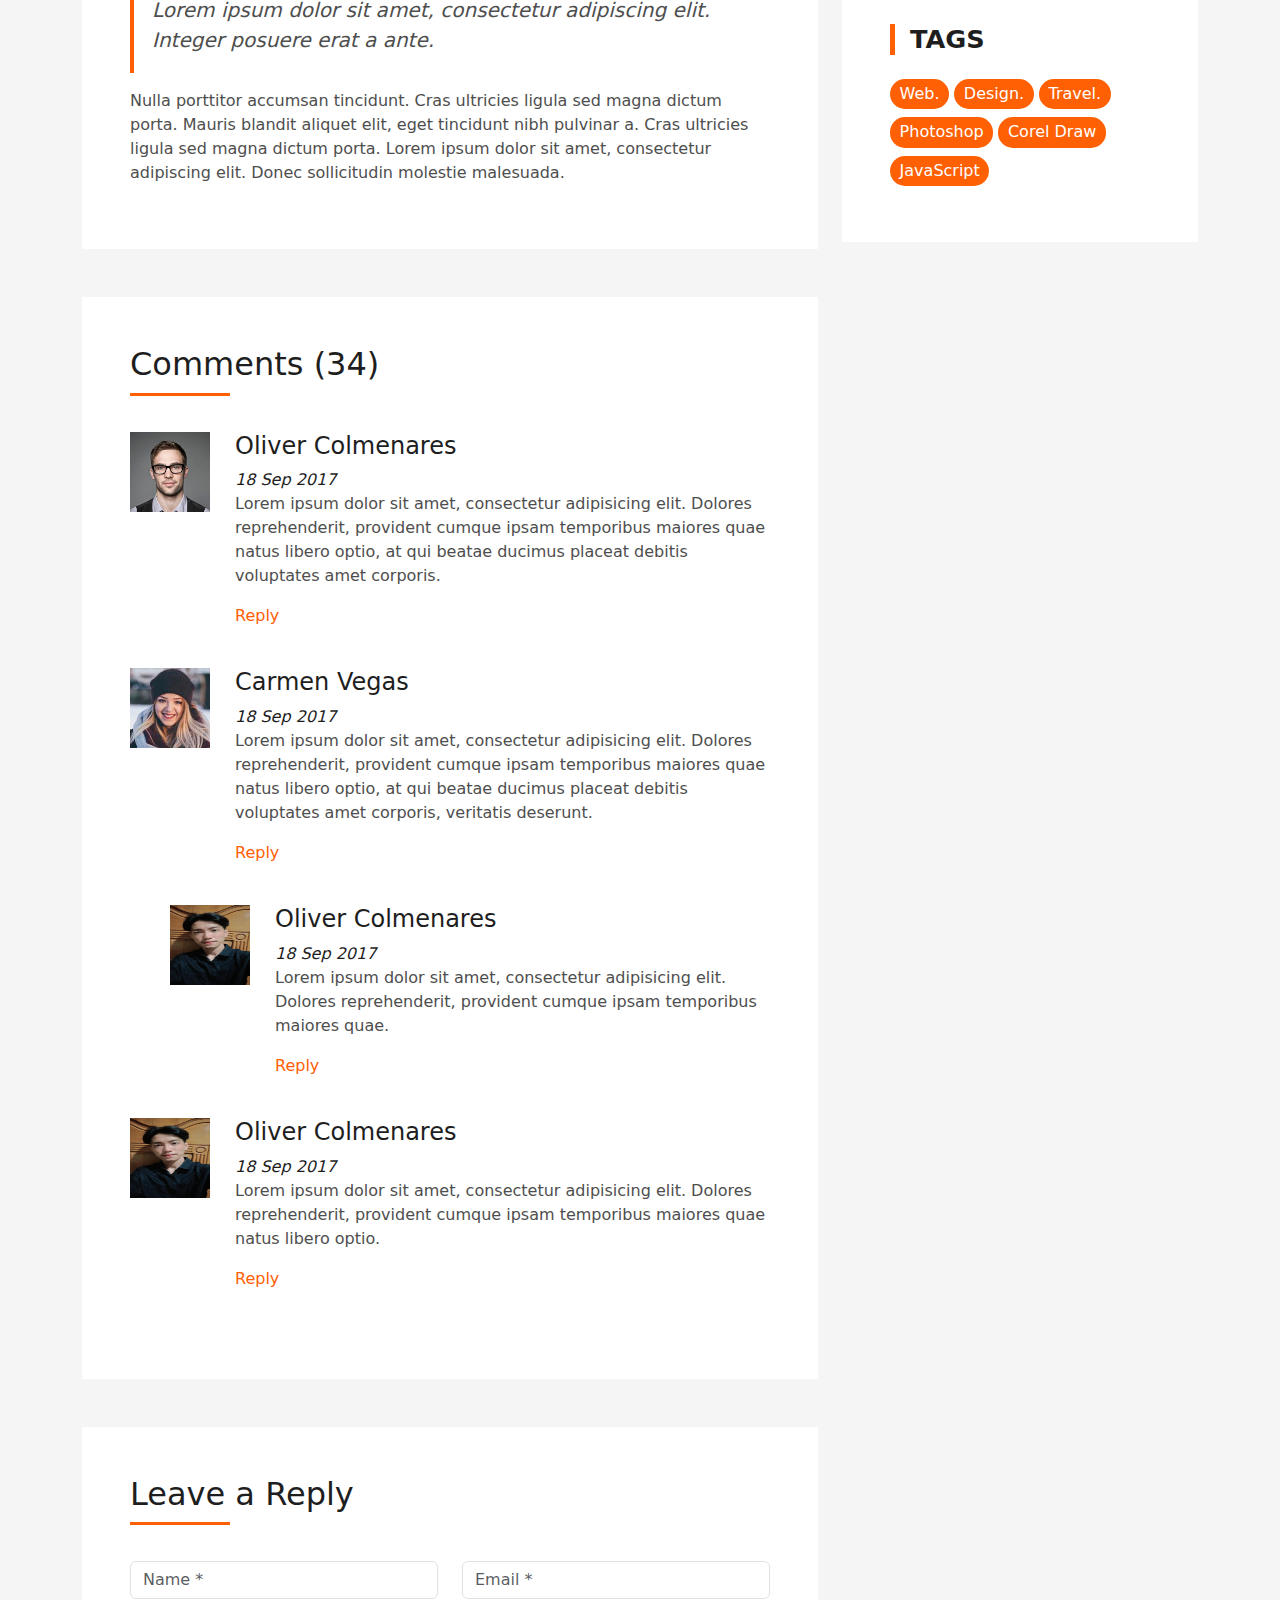
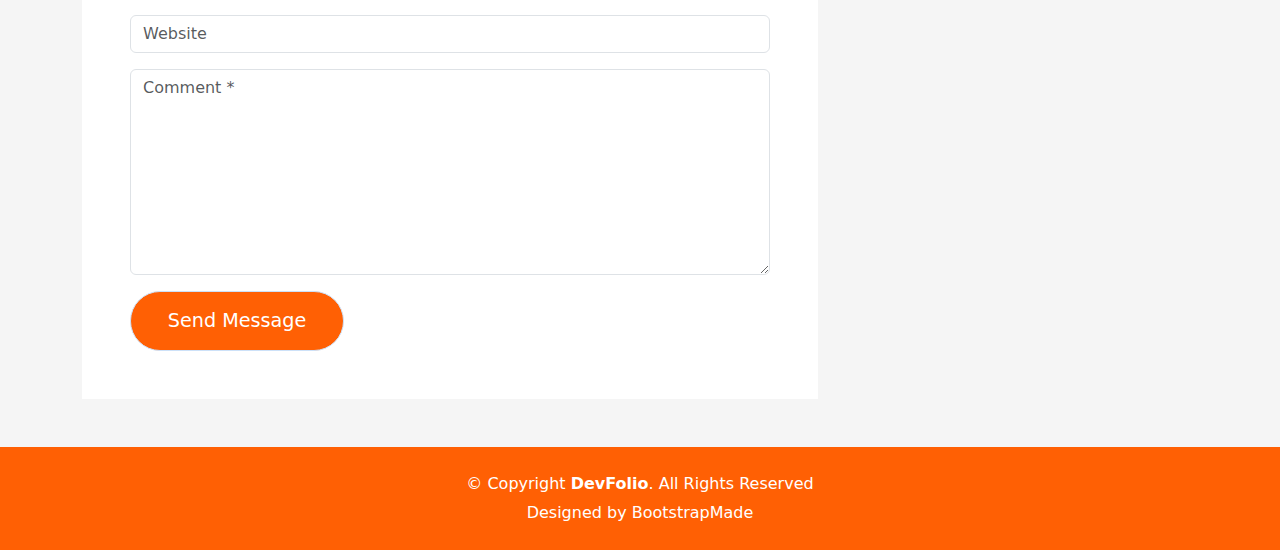
<file: blog-single.html>
<!DOCTYPE html>
<html lang="en">

<head>
  <meta charset="utf-8">
  <meta content="width=device-width, initial-scale=1.0" name="viewport">

  <title>PortFolio Bootstrap Portfolio Template - Blog Single</title>
  <meta content="" name="description">
  <meta content="" name="keywords">

  <!-- Favicons -->
  <link href="assets/img/favicon.png" rel="icon">
  <link href="assets/img/apple-touch-icon.png" rel="apple-touch-icon">

  <!-- Vendor CSS Files -->
  <link href="assets/vendor/bootstrap/css/bootstrap.min.css" rel="stylesheet">
  <link href="assets/vendor/bootstrap-icons/bootstrap-icons.css" rel="stylesheet">
  <link href="assets/vendor/glightbox/css/glightbox.min.css" rel="stylesheet">
  <link href="assets/vendor/swiper/swiper-bundle.min.css" rel="stylesheet">

  <!-- Template Main CSS File -->
  <link href="assets/css/style.css" rel="stylesheet">

  <!-- =======================================================
  * Template Name: DevFolio
  * Updated: May 30 2023 with Bootstrap v5.3.0
  * Template URL: https://bootstrapmade.com/devfolio-bootstrap-portfolio-html-template/
  * Author: BootstrapMade.com
  * License: https://bootstrapmade.com/license/
  ======================================================== -->
</head>

<body>

  <!-- ======= Header ======= -->
  <header id="header" class="fixed-top">
    <div class="container d-flex align-items-center justify-content-between">

      <h1 class="logo"><a href="index.html">PortFolio</a></h1>
      <!-- Uncomment below if you prefer to use an image logo -->
      <!-- <a href="index.html" class="logo"><img src="assets/img/logo.png" alt="" class="img-fluid"></a>-->

      <nav id="navbar" class="navbar">
        <ul>
          <li><a class="nav-link scrollto " href="#hero">Home</a></li>
          <li><a class="nav-link scrollto" href="#about">About</a></li>
          <li><a class="nav-link scrollto" href="#services">Services</a></li>
          <li><a class="nav-link scrollto " href="#work">Work</a></li>
          <li><a class="nav-link scrollto " href="#blog">Blog</a></li>
          <li class="dropdown"><a href="#"><span>Drop Down</span> <i class="bi bi-chevron-down"></i></a>
            <ul>
              <li><a href="#">Drop Down 1</a></li>
              <li class="dropdown"><a href="#"><span>Deep Drop Down</span> <i class="bi bi-chevron-right"></i></a>
                <ul>
                  <li><a href="#">Deep Drop Down 1</a></li>
                  <li><a href="#">Deep Drop Down 2</a></li>
                  <li><a href="#">Deep Drop Down 3</a></li>
                  <li><a href="#">Deep Drop Down 4</a></li>
                  <li><a href="#">Deep Drop Down 5</a></li>
                </ul>
              </li>
              <li><a href="#">Drop Down 2</a></li>
              <li><a href="#">Drop Down 3</a></li>
              <li><a href="#">Drop Down 4</a></li>
            </ul>
          </li>
          <li><a class="nav-link scrollto" href="#contact">Contact</a></li>
        </ul>
        <i class="bi bi-list mobile-nav-toggle"></i>
      </nav><!-- .navbar -->

    </div>
  </header><!-- End Header -->

  <div class="hero hero-single route bg-image" style="background-image: url(assets/img/overlay-bg.jpg)">
    <div class="overlay-mf"></div>
    <div class="hero-content display-table">
      <div class="table-cell">
        <div class="container">
          <h2 class="hero-title mb-4">Blog Details</h2>
          <ol class="breadcrumb d-flex justify-content-center">
            <li class="breadcrumb-item">
              <a href="#">Home</a>
            </li>
            <li class="breadcrumb-item">
              <a href="#">Library</a>
            </li>
            <li class="breadcrumb-item active">Data</li>
          </ol>
        </div>
      </div>
    </div>
  </div>

  <main id="main">

    <!-- ======= Blog Single Section ======= -->
    <section class="blog-wrapper sect-pt4" id="blog">
      <div class="container">
        <div class="row">
          <div class="col-md-8">
            <div class="post-box">
              <div class="post-thumb">
                <img src="assets/img/post-1.jpg" class="img-fluid" alt="">
              </div>
              <div class="post-meta">
                <h1 class="article-title">Lorem ipsum dolor sit amet consec tetur adipisicing</h1>
                <ul>
                  <li>
                    <span class="bi bi-person"></span>
                    <a href="#">Jason London</a>
                  </li>
                  <li>
                    <span class="bi bi-tag"></span>
                    <a href="#">Web Design</a>
                  </li>
                  <li>
                    <span class="bi bi-chat-left-text"></span>
                    <a href="#">14</a>
                  </li>
                </ul>
              </div>
              <div class="article-content">
                <p>
                  Mauris blandit aliquet elit, eget tincidunt nibh pulvinar a. Cras ultricies ligula sed magna dictum
                  porta. Quisque velit
                  nisi, pretium ut lacinia in, elementum id enim. Praesent sapien massa, convallis a pellentesque
                  nec, egestas non nisi. Vestibulum ante ipsum primis in faucibus orci luctus et ultrices posuere
                  cubilia Curae; Donec velit neque, auctor sit amet aliquam vel, ullamcorper sit amet ligula.
                  Nulla quis lorem ut libero malesuada feugiat.
                </p>
                <p>
                  Nulla porttitor accumsan tincidunt. Cras ultricies ligula sed magna dictum porta. Mauris blandit
                  aliquet elit, eget tincidunt
                  nibh pulvinar a. Cras ultricies ligula sed magna dictum porta. Lorem ipsum dolor sit amet,
                  consectetur adipiscing elit. Donec sollicitudin molestie malesuada.
                </p>
                <p>
                  Mauris blandit aliquet elit, eget tincidunt nibh pulvinar a. Lorem ipsum dolor sit amet, consectetur
                  adipiscing elit. Praesent
                  sapien massa, convallis a pellentesque nec, egestas non nisi. Lorem ipsum dolor sit amet,
                  consectetur adipiscing elit. Curabitur arcu erat, accumsan id imperdiet et, porttitor at
                  sem. Donec rutrum congue leo eget malesuada.
                </p>
                <p>
                  Lorem ipsum dolor sit amet, consectetur adipiscing elit. Nulla quis lorem ut libero malesuada feugiat.
                  Curabitur arcu erat,
                  accumsan id imperdiet et, porttitor at sem. Vivamus suscipit tortor eget felis porttitor
                  volutpat. Vivamus suscipit tortor eget felis porttitor volutpat. Quisque velit nisi, pretium
                  ut lacinia in, elementum id enim.
                </p>
                <blockquote class="blockquote">
                  <p class="mb-0">Lorem ipsum dolor sit amet, consectetur adipiscing elit. Integer posuere erat a ante.</p>
                </blockquote>
                <p>
                  Nulla porttitor accumsan tincidunt. Cras ultricies ligula sed magna dictum porta. Mauris blandit
                  aliquet elit, eget tincidunt
                  nibh pulvinar a. Cras ultricies ligula sed magna dictum porta. Lorem ipsum dolor sit amet,
                  consectetur adipiscing elit. Donec sollicitudin molestie malesuada.
                </p>
              </div>
            </div>
            <div class="box-comments">
              <div class="title-box-2">
                <h4 class="title-comments title-left">Comments (34)</h4>
              </div>
              <ul class="list-comments">
                <li>
                  <div class="comment-avatar">
                    <img src="assets/img/testimonial-2.jpg" alt="">
                  </div>
                  <div class="comment-details">
                    <h4 class="comment-author">Oliver Colmenares</h4>
                    <span>18 Sep 2017</span>
                    <p>
                      Lorem ipsum dolor sit amet, consectetur adipisicing elit. Dolores reprehenderit, provident cumque
                      ipsam temporibus maiores
                      quae natus libero optio, at qui beatae ducimus placeat debitis voluptates amet corporis.
                    </p>
                    <a href="3">Reply</a>
                  </div>
                </li>
                <li>
                  <div class="comment-avatar">
                    <img src="assets/img/testimonial-4.jpg" alt="">
                  </div>
                  <div class="comment-details">
                    <h4 class="comment-author">Carmen Vegas</h4>
                    <span>18 Sep 2017</span>
                    <p>
                      Lorem ipsum dolor sit amet, consectetur adipisicing elit. Dolores reprehenderit, provident cumque
                      ipsam temporibus maiores
                      quae natus libero optio, at qui beatae ducimus placeat debitis voluptates amet corporis,
                      veritatis deserunt.
                    </p>
                    <a href="3">Reply</a>
                  </div>
                </li>
                <li class="comment-children">
                  <div class="comment-avatar">
                    <img src="assets/img/profile.jpg" alt="">
                  </div>
                  <div class="comment-details">
                    <h4 class="comment-author">Oliver Colmenares</h4>
                    <span>18 Sep 2017</span>
                    <p>
                      Lorem ipsum dolor sit amet, consectetur adipisicing elit. Dolores reprehenderit, provident cumque
                      ipsam temporibus maiores
                      quae.
                    </p>
                    <a href="3">Reply</a>
                  </div>
                </li>
                <li>
                  <div class="comment-avatar">
                    <img src="assets/img/profile.jpg" alt="">
                  </div>
                  <div class="comment-details">
                    <h4 class="comment-author">Oliver Colmenares</h4>
                    <span>18 Sep 2017</span>
                    <p>
                      Lorem ipsum dolor sit amet, consectetur adipisicing elit. Dolores reprehenderit, provident cumque
                      ipsam temporibus maiores
                      quae natus libero optio.
                    </p>
                    <a href="3">Reply</a>
                  </div>
                </li>
              </ul>
            </div>
            <div class="form-comments">
              <div class="title-box-2">
                <h3 class="title-left">
                  Leave a Reply
                </h3>
              </div>
              <form class="form-mf">
                <div class="row">
                  <div class="col-md-6 mb-3">
                    <div class="form-group">
                      <input type="text" class="form-control input-mf" id="inputName" placeholder="Name *" required>
                    </div>
                  </div>
                  <div class="col-md-6 mb-3">
                    <div class="form-group">
                      <input type="email" class="form-control input-mf" id="inputEmail1" placeholder="Email *" required>
                    </div>
                  </div>
                  <div class="col-md-12 mb-3">
                    <div class="form-group">
                      <input type="url" class="form-control input-mf" id="inputUrl" placeholder="Website">
                    </div>
                  </div>
                  <div class="col-md-12 mb-3">
                    <div class="form-group">
                      <textarea id="textMessage" class="form-control input-mf" placeholder="Comment *" name="message" cols="45" rows="8" required></textarea>
                    </div>
                  </div>
                  <div class="col-md-12">
                    <button type="submit" class="button button-a button-big button-rouded">Send Message</button>
                  </div>
                </div>
              </form>
            </div>
          </div>
          <div class="col-md-4">
            <div class="widget-sidebar sidebar-search">
              <h5 class="sidebar-title">Search</h5>
              <div class="sidebar-content">
                <form>
                  <div class="input-group">
                    <input type="text" class="form-control" placeholder="Search for..." aria-label="Search for...">
                    <span class="input-group-btn">
                      <button class="btn btn-secondary btn-search" type="button">
                        <span class="bi bi-search"></span>
                      </button>
                    </span>
                  </div>
                </form>
              </div>
            </div>
            <div class="widget-sidebar">
              <h5 class="sidebar-title">Recent Post</h5>
              <div class="sidebar-content">
                <ul class="list-sidebar">
                  <li>
                    <a href="#">Atque placeat maiores.</a>
                  </li>
                  <li>
                    <a href="#">Lorem ipsum dolor sit amet consectetur</a>
                  </li>
                  <li>
                    <a href="#">Nam quo autem exercitationem.</a>
                  </li>
                  <li>
                    <a href="#">Atque placeat maiores nam quo autem</a>
                  </li>
                  <li>
                    <a href="#">Nam quo autem exercitationem.</a>
                  </li>
                </ul>
              </div>
            </div>
            <div class="widget-sidebar">
              <h5 class="sidebar-title">Archives</h5>
              <div class="sidebar-content">
                <ul class="list-sidebar">
                  <li>
                    <a href="#">September, 2017.</a>
                  </li>
                  <li>
                    <a href="#">April, 2017.</a>
                  </li>
                  <li>
                    <a href="#">Nam quo autem exercitationem.</a>
                  </li>
                  <li>
                    <a href="#">Atque placeat maiores nam quo autem</a>
                  </li>
                  <li>
                    <a href="#">Nam quo autem exercitationem.</a>
                  </li>
                </ul>
              </div>
            </div>
            <div class="widget-sidebar widget-tags">
              <h5 class="sidebar-title">Tags</h5>
              <div class="sidebar-content">
                <ul>
                  <li>
                    <a href="#">Web.</a>
                  </li>
                  <li>
                    <a href="#">Design.</a>
                  </li>
                  <li>
                    <a href="#">Travel.</a>
                  </li>
                  <li>
                    <a href="#">Photoshop</a>
                  </li>
                  <li>
                    <a href="#">Corel Draw</a>
                  </li>
                  <li>
                    <a href="#">JavaScript</a>
                  </li>
                </ul>
              </div>
            </div>
          </div>
        </div>
      </div>
    </section><!-- End Blog Single Section -->

  </main><!-- End #main -->

  <!-- ======= Footer ======= -->
  <footer>
    <div class="container">
      <div class="row">
        <div class="col-sm-12">
          <div class="copyright-box">
            <p class="copyright">&copy; Copyright <strong>DevFolio</strong>. All Rights Reserved</p>
            <div class="credits">
              <!--
              All the links in the footer should remain intact.
              You can delete the links only if you purchased the pro version.
              Licensing information: https://bootstrapmade.com/license/
              Purchase the pro version with working PHP/AJAX contact form: https://bootstrapmade.com/buy/?theme=DevFolio
            -->
              Designed by <a href="https://bootstrapmade.com/">BootstrapMade</a>
            </div>
          </div>
        </div>
      </div>
    </div>
  </footer><!-- End  Footer -->

  <div id="preloader"></div>
  <a href="#" class="back-to-top d-flex align-items-center justify-content-center"><i class="bi bi-arrow-up-short"></i></a>

  <!-- Vendor JS Files -->
  <script src="assets/vendor/purecounter/purecounter_vanilla.js"></script>
  <script src="assets/vendor/bootstrap/js/bootstrap.bundle.min.js"></script>
  <script src="assets/vendor/glightbox/js/glightbox.min.js"></script>
  <script src="assets/vendor/swiper/swiper-bundle.min.js"></script>
  <script src="assets/vendor/typed.js/typed.umd.js"></script>
  <script src="assets/vendor/php-email-form/validate.js"></script>

  <!-- Template Main JS File -->
  <script src="assets/js/main.js"></script>

</body>

</html>
</file>
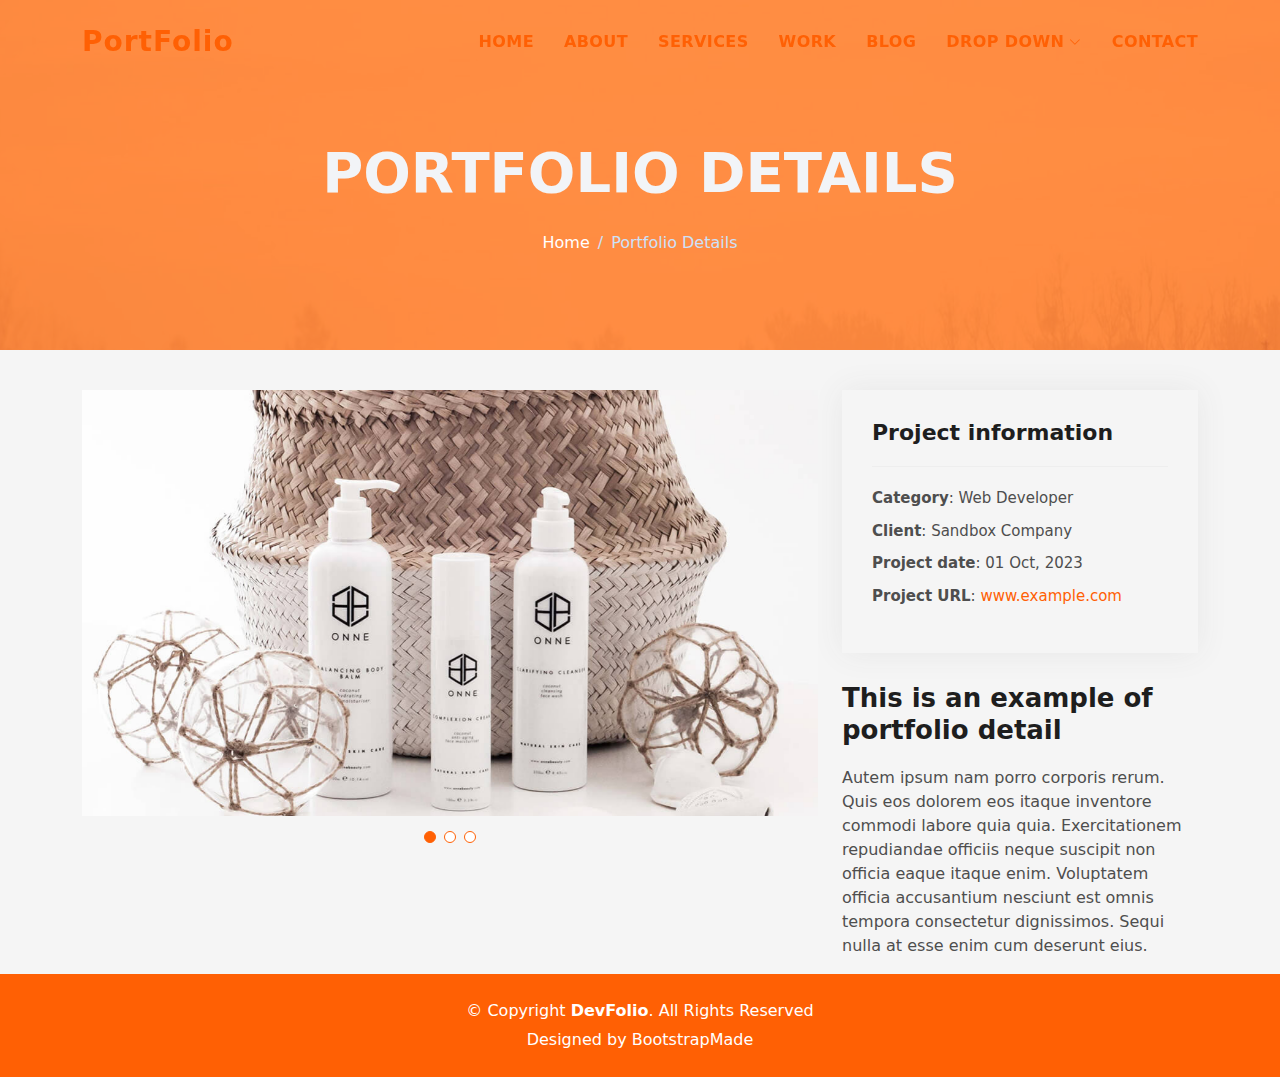
<file: portfolio-details.html>
<!DOCTYPE html>
<html lang="en">

<head>
  <meta charset="utf-8">
  <meta content="width=device-width, initial-scale=1.0" name="viewport">

  <title>DevFolio Bootstrap Portfolio Template - Portfolio Details</title>
  <meta content="" name="description">
  <meta content="" name="keywords">

  <!-- Favicons -->
  <link href="assets/img/favicon.png" rel="icon">
  <link href="assets/img/apple-touch-icon.png" rel="apple-touch-icon">

  <!-- Vendor CSS Files -->
  <link href="assets/vendor/bootstrap/css/bootstrap.min.css" rel="stylesheet">
  <link href="assets/vendor/bootstrap-icons/bootstrap-icons.css" rel="stylesheet">
  <link href="assets/vendor/glightbox/css/glightbox.min.css" rel="stylesheet">
  <link href="assets/vendor/swiper/swiper-bundle.min.css" rel="stylesheet">

  <!-- Template Main CSS File -->
  <link href="assets/css/style.css" rel="stylesheet">

  <!-- =======================================================
  * Template Name: DevFolio
  * Updated: May 30 2023 with Bootstrap v5.3.0
  * Template URL: https://bootstrapmade.com/devfolio-bootstrap-portfolio-html-template/
  * Author: BootstrapMade.com
  * License: https://bootstrapmade.com/license/
  ======================================================== -->
</head>

<body>

  <!-- ======= Header ======= -->
  <header id="header" class="fixed-top">
    <div class="container d-flex align-items-center justify-content-between">

      <h1 class="logo"><a href="index.html">PortFolio</a></h1>
      <!-- Uncomment below if you prefer to use an image logo -->
      <!-- <a href="index.html" class="logo"><img src="assets/img/logo.png" alt="" class="img-fluid"></a>-->

      <nav id="navbar" class="navbar">
        <ul>
          <li><a class="nav-link scrollto " href="#hero">Home</a></li>
          <li><a class="nav-link scrollto" href="#about">About</a></li>
          <li><a class="nav-link scrollto" href="#services">Services</a></li>
          <li><a class="nav-link scrollto " href="#work">Work</a></li>
          <li><a class="nav-link scrollto " href="#blog">Blog</a></li>
          <li class="dropdown"><a href="#"><span>Drop Down</span> <i class="bi bi-chevron-down"></i></a>
            <ul>
              <li><a href="#">Drop Down 1</a></li>
              <li class="dropdown"><a href="#"><span>Deep Drop Down</span> <i class="bi bi-chevron-right"></i></a>
                <ul>
                  <li><a href="#">Deep Drop Down 1</a></li>
                  <li><a href="#">Deep Drop Down 2</a></li>
                  <li><a href="#">Deep Drop Down 3</a></li>
                  <li><a href="#">Deep Drop Down 4</a></li>
                  <li><a href="#">Deep Drop Down 5</a></li>
                </ul>
              </li>
              <li><a href="#">Drop Down 2</a></li>
              <li><a href="#">Drop Down 3</a></li>
              <li><a href="#">Drop Down 4</a></li>
            </ul>
          </li>
          <li><a class="nav-link scrollto" href="#contact">Contact</a></li>
        </ul>
        <i class="bi bi-list mobile-nav-toggle"></i>
      </nav><!-- .navbar -->

    </div>
  </header><!-- End Header -->

  <div class="hero hero-single route bg-image" style="background-image: url(assets/img/overlay-bg.jpg)">
    <div class="overlay-mf"></div>
    <div class="hero-content display-table">
      <div class="table-cell">
        <div class="container">
          <h2 class="hero-title mb-4">Portfolio Details</h2>
          <ol class="breadcrumb d-flex justify-content-center">
            <li class="breadcrumb-item">
              <a href="#">Home</a>
            </li>
            <li class="breadcrumb-item active">Portfolio Details</li>
          </ol>
        </div>
      </div>
    </div>
  </div>

  <main id="main">

    <!-- ======= Portfolio Details Section ======= -->
    <section id="portfolio-details" class="portfolio-details">
      <div class="container">

        <div class="row gy-4">

          <div class="col-lg-8">
            <div class="portfolio-details-slider swiper">
              <div class="swiper-wrapper align-items-center">

                <div class="swiper-slide">
                  <img src="assets/img/portfolio-details-1.jpg" alt="">
                </div>

                <div class="swiper-slide">
                  <img src="assets/img/portfolio-details-2.jpg" alt="">
                </div>

                <div class="swiper-slide">
                  <img src="assets/img/portfolio-details-3.jpg" alt="">
                </div>

              </div>
              <div class="swiper-pagination"></div>
            </div>
          </div>

          <div class="col-lg-4">
            <div class="portfolio-info">
              <h3>Project information</h3>
              <ul>
                <li><strong>Category</strong>: Web Developer</li>
                <li><strong>Client</strong>: Sandbox Company</li>
                <li><strong>Project date</strong>: 01 Oct, 2023</li>
                <li><strong>Project URL</strong>: <a href="#">www.example.com</a></li>
              </ul>
            </div>
            <div class="portfolio-description">
              <h2>This is an example of portfolio detail</h2>
              <p>
                Autem ipsum nam porro corporis rerum. Quis eos dolorem eos itaque inventore commodi labore quia quia. Exercitationem repudiandae officiis neque suscipit non officia eaque itaque enim. Voluptatem officia accusantium nesciunt est omnis tempora consectetur dignissimos. Sequi nulla at esse enim cum deserunt eius.
              </p>
            </div>
          </div>

        </div>

      </div>
    </section><!-- End Portfolio Details Section -->

  </main><!-- End #main -->

  <!-- ======= Footer ======= -->
  <footer>
    <div class="container">
      <div class="row">
        <div class="col-sm-12">
          <div class="copyright-box">
            <p class="copyright">&copy; Copyright <strong>DevFolio</strong>. All Rights Reserved</p>
            <div class="credits">
              <!--
              All the links in the footer should remain intact.
              You can delete the links only if you purchased the pro version.
              Licensing information: https://bootstrapmade.com/license/
              Purchase the pro version with working PHP/AJAX contact form: https://bootstrapmade.com/buy/?theme=DevFolio
            -->
              Designed by <a href="https://bootstrapmade.com/">BootstrapMade</a>
            </div>
          </div>
        </div>
      </div>
    </div>
  </footer><!-- End  Footer -->

  <div id="preloader"></div>
  <a href="#" class="back-to-top d-flex align-items-center justify-content-center"><i class="bi bi-arrow-up-short"></i></a>

  <!-- Vendor JS Files -->
  <script src="assets/vendor/purecounter/purecounter_vanilla.js"></script>
  <script src="assets/vendor/bootstrap/js/bootstrap.bundle.min.js"></script>
  <script src="assets/vendor/glightbox/js/glightbox.min.js"></script>
  <script src="assets/vendor/swiper/swiper-bundle.min.js"></script>
  <script src="assets/vendor/typed.js/typed.umd.js"></script>
  <script src="assets/vendor/php-email-form/validate.js"></script>

  <!-- Template Main JS File -->
  <script src="assets/js/main.js"></script>

</body>

</html>
</file>
<file: assets/css/style.css>
/**
* Template Name: DevFolio
* Updated: May 30 2023 with Bootstrap v5.3.0
* Template URL: https://bootstrapmade.com/devfolio-bootstrap-portfolio-html-template/
* Author: BootstrapMade.com
* License: https://bootstrapmade.com/license/
*/

/*--------------------------------------------------------------
# General
--------------------------------------------------------------*/
body {
  background-color: #f5f5f5;
  color: #4e4e4e;
}

h1,
h2,
h3,
h4,
h5,
h6 {
  color: #1e1e1e;
}

a {
  color: #ff6004;
  text-decoration: none;
  transition: all 0.5s ease-in-out;
}

a:hover {
  color: #0e0d0d;
  text-decoration: none;
  transition: all 0.5s ease-in-out;
}

.p-r {
  position: relative;
}

.color-a {
  text-decoration: none;
  color: #ff6004;
}

.color-d {
  color: #f5f5f5;
}

.color-text-a {
  text-decoration: none;
  color: #4e4e4e;
}

.box-shadow,
.card-blog,
.work-box,
.service-box,
.paralax-mf {
  box-shadow: 0 13px 8px -10px rgba(0, 0, 0, 0.1);
}

.box-shadow-a,
.button:hover {
  text-decoration: none;
  box-shadow: 0 0 0 4px #cde1f8;
}

.display-5 {
  font-size: 2.5rem;
  font-weight: 300;
  line-height: 1.1;
}

.display-6 {
  font-size: 2rem;
  font-weight: 300;
  line-height: 1.1;
}

.avatar {
  width: 32px;
  height: 32px;
  margin-right: 4px;
  overflow: hidden;
}

.bg-image {
  background-repeat: no-repeat;
  background-attachment: fixed;
  background-size: cover;
  background-position: center center;
}

@media (max-width: 1024px) {
  .bg-image {
    background-attachment: scroll;
  }
}

.overlay-mf {
  background-color: #ff6004;
}

.overlay-mf {
  position: absolute;
  top: 0;
  left: 0px;
  padding: 0;
  height: 100%;
  width: 100%;
  opacity: 0.7;
}

.paralax-mf {
  position: relative;
  padding: 8rem 0;
}

.display-table {
  width: 100%;
  height: 100%;
  display: table;
}

.table-cell {
  display: table-cell;
  vertical-align: middle;
}

/*--/ Sections /--*/
.sect-4 {
  padding: 4rem 0;
}

.sect-pt4 {
  padding-top: 4rem;
}

.sect-mt4 {
  margin-top: 4rem;
}

/*--/ Title s /--*/
.title-s {
  font-weight: 600;
  color: #1e1e1e;
  font-size: 1.1rem;
}

/*--/ Title A /--*/
.title-box {
  margin-bottom: 4rem;
}

.title-a {
  text-decoration: none;
  font-size: 3rem;
  font-weight: bold;
  text-transform: uppercase;
}

.subtitle-a {
  text-decoration: none;
  color: #4e4e4e;
}

.line-mf {
  width: 40px;
  height: 5px;
  background-color:#ff6004;
  margin: 0 auto;
}

/*--/ Title Left /--*/
.title-box-2 {
  margin-bottom: 3rem;
}

.title-left {
  font-size: 2rem;
  position: relative;
}

.title-left:before {
  content: "";
  position: absolute;
  height: 3px;
  background-color: #ff6004;
  width: 100px;
  bottom: -12px;
}

/*------/ Box /------*/
.box-pl2 {
  padding-left: 2rem;
}

.box-shadow-full {
  padding: 3rem 1.25rem;
  position: relative;
  background-color: #fff;
  margin-bottom: 3rem;
  z-index: 2;
  box-shadow: 0 1px 1px 0 rgba(0, 0, 0, 0.06), 0 2px 5px 0 rgba(0, 0, 0, 0.2);
}

@media (min-width: 768px) {
  .box-shadow-full {
    padding: 3rem;
  }
}

/*------/ Socials /------*/
.socials {
  padding: 1.5rem 0;
}

.socials ul li {
  display: inline-block;
}

.socials .ico-circle {
  height: 40px;
  width: 40px;
  font-size: 1.2rem;
  border-radius: 50%;
  line-height: 1.6;
  margin: 0 15px 0 0;
  box-shadow: 0 0 0 3px #ff6004;
  transition: all 500ms ease;
}

.socials .ico-circle:hover {
  background-color: #ff6004;
  color: #fff;
  box-shadow: 0 0 0 3px #cde1f8;
  transition: all 500ms ease;
}

/*------/ Ul resect /------*/
.ul-resect,
.widget-tags ul,
.widget-sidebar .list-sidebar,
.box-comments .list-comments,
.blog-wrapper .post-meta ul,
.list-ico,
.socials ul {
  list-style: none;
  padding-left: 0;
  margin-bottom: 0;
}

.list-ico {
  line-height: 2;
}

.list-ico span {
  color: #ff6004;
  margin-right: 10px;
}

/*------/ Ico Circle /------*/
.ico-circle {
  height: 100px;
  width: 100px;
  font-size: 2rem;
  border-radius: 50%;
  line-height: 1.55;
  margin: 0 auto;
  text-align: center;
  box-shadow: 0 0 0 10px #ff6004;
  display: block;
}

/*------/ Owl Carousel /------*/
.owl-theme .owl-dots {
  text-align: center;
  margin-top: 18px;
}

.owl-theme .owl-dots .owl-dot {
  display: inline-block;
}

.owl-theme .owl-dots .owl-dot span {
  width: 18px;
  height: 7px;
  margin: 5px 5px;
  background: #cde1f8;
  border: 0px solid #cde1f8;
  display: block;
  transition: all 0.6s ease-in-out;
  cursor: pointer;
}

.owl-theme .owl-dots .owl-dot:hover span {
  background-color: #cde1f8;
}

.owl-theme .owl-dots .owl-dot.active span {
  background-color: #1B1B1B;
  width: 25px;
}

/*--/ Scrolltop s /--*/
.scrolltop-mf {
  position: relative;
  display: none;
}

.scrolltop-mf span {
  z-index: 999;
  position: fixed;
  width: 42px;
  height: 42px;
  background-color:#ff6004;
  opacity: 0.7;
  font-size: 1.6rem;
  line-height: 1.5;
  text-align: center;
  color: #fff;
  top: auto;
  left: auto;
  right: 30px;
  bottom: 50px;
  cursor: pointer;
  border-radius: 50%;
}

/*--------------------------------------------------------------
# Back to top button
--------------------------------------------------------------*/
.back-to-top {
  position: fixed;
  visibility: hidden;
  opacity: 0;
  right: 15px;
  bottom: 15px;
  z-index: 996;
  background: #ff6004;
  width: 40px;
  height: 40px;
  border-radius: 50px;
  transition: all 0.4s;
}

.back-to-top i {
  font-size: 28px;
  color: #fff;
  line-height: 0;
}

.back-to-top:hover {
  background: #ff6004;
  color: #fff;
}

.back-to-top.active {
  visibility: visible;
  opacity: 1;
}

/*------/ Prelaoder /------*/
#preloader {
  position: fixed;
  top: 0;
  left: 0;
  right: 0;
  bottom: 0;
  z-index: 9999;
  overflow: hidden;
  background: #fff;
}

#preloader:before {
  content: "";
  position: fixed;
  top: calc(50% - 30px);
  left: calc(50% - 30px);
  border: 6px solid #f2f2f2;
  border-top: 6px solid #ff6004;
  border-radius: 50%;
  width: 60px;
  height: 60px;
  animation: animate-preloader 1s linear infinite;
}

@keyframes animate-preloader {
  0% {
    transform: rotate(0deg);
  }

  100% {
    transform: rotate(360deg);
  }
}

/*------/ Button /------*/
.button {
  display: inline-block;
  padding: 0.3rem 0.6rem;
  text-align: center;
  vertical-align: middle;
  -webkit-user-select: none;
  -moz-user-select: none;
  user-select: none;
  font-size: 1rem;
  border-radius: 0.3rem;
  border: 1px solid transparent;
  transition: all 500ms ease;
  cursor: pointer;
}

.button:focus {
  outline: 0;
}

.button:hover {
  background-color: #ff6004;
  color: #fff;
  transition: all 500ms ease;
}

.button-a {
  text-decoration: none;
  background-color: #ff6004;
  color: #fff;
  border-color: #cde1f8;
}

.button-big {
  padding: 0.9rem 2.3rem;
  font-size: 1.2rem;
}

.button-rouded {
  border-radius: 5rem;
}

.btn-lg {
  padding: 0.5rem 1rem;
  font-size: 1.25rem;
  line-height: 1.5;
  border-radius: 0.3rem;
}

/*--------------------------------------------------------------
# Header
--------------------------------------------------------------*/
#header {
  transition: all 0.5s;
  z-index: 997;
  padding: 20px 0;
}

#header .logo {
  font-size: 28px;
  margin: 0;
  padding: 0;
  font-weight: 600;
  letter-spacing: 1px;
}

#header .logo a {
  color: #ff6004;
}

#header .logo img {
  max-height: 40px;
}

#header.header-scrolled {
  background: rgba(0, 0, 0, 0.9);
  padding: 12px 0;
}

/*--------------------------------------------------------------
# Navigation Menu
--------------------------------------------------------------*/
/**
* Desktop Navigation 
*/
.navbar {
  padding: 0;
}

.navbar ul {
  margin: 0;
  padding: 0;
  display: flex;
  list-style: none;
  align-items: center;
}

.navbar li {
  position: relative;
}

.navbar>ul>li {
  white-space: nowrap;
  padding: 10px 0 10px 30px;
}

.navbar a,
.navbar a:focus {
  display: flex;
  align-items: center;
  justify-content: space-between;
  color: #ff6004;
  font-size: 16px;
  font-weight: 600;
  padding: 0;
  white-space: nowrap;
  transition: 0.3s;
  letter-spacing: 0.4px;
  position: relative;
  text-transform: uppercase;
}

.navbar a i,
.navbar a:focus i {
  font-size: 12px;
  line-height: 0;
  margin-left: 5px;
}

.navbar>ul>li>a:before {
  content: "";
  position: absolute;
  width: 100%;
  height: 2px;
  bottom: -6px;
  left: 0;
  width: 0;
  background-color: #ff6004;
  visibility: hidden;
  transition: all 0.3s ease-in-out 0s;
}

.navbar a:hover:before,
.navbar li:hover>a:before,
.navbar .active:before {
  visibility: visible;
  width: 80%;
}

.navbar a:hover,
.navbar .active,
.navbar .active:focus,
.navbar li:hover>a {
  color: #f4f2ef;
}

.navbar .dropdown ul {
  display: block;
  position: absolute;
  left: 30px;
  top: calc(100% + 30px);
  margin: 0;
  padding: 10px 0;
  z-index: 99;
  opacity: 0;
  visibility: hidden;
  background: #0f0f0f;
  box-shadow: 0px 0px 30px rgba(127, 137, 161, 0.25);
  transition: 0.3s;
}

.navbar .dropdown ul li {
  min-width: 200px;
}

.navbar .dropdown ul a {
  padding: 10px 20px;
  font-size: 14px;
  text-transform: none;
  color: #4e4e4e;
}

.navbar .dropdown ul a i {
  font-size: 12px;
}

.navbar .dropdown ul a:hover,
.navbar .dropdown ul .active:hover,
.navbar .dropdown ul li:hover>a {
  color: #ff6004;
}

.navbar .dropdown:hover>ul {
  opacity: 1;
  top: 100%;
  visibility: visible;
}

.navbar .dropdown .dropdown ul {
  top: 0;
  left: calc(100% - 30px);
  visibility: hidden;
}

.navbar .dropdown .dropdown:hover>ul {
  opacity: 1;
  top: 0;
  left: 100%;
  visibility: visible;
}

@media (max-width: 1366px) {
  .navbar .dropdown .dropdown ul {
    left: -90%;
  }

  .navbar .dropdown .dropdown:hover>ul {
    left: -100%;
  }
}

/**
* Mobile Navigation 
*/
.mobile-nav-toggle {
  color: #f5f0f0;
  font-size: 28px;
  cursor: pointer;
  display: none;
  line-height: 0;
  transition: 0.5s;
}

@media (max-width: 991px) {
  .mobile-nav-toggle {
    display: block;
  }

  .navbar ul {
    display: none;
  }
}

.navbar-mobile {
  position: fixed;
  overflow: hidden;
  top: 0;
  right: 0;
  left: 0;
  bottom: 0;
  background: rgba(78, 78, 78, 0.9);
  transition: 0.3s;
  z-index: 999;
}

.navbar-mobile .mobile-nav-toggle {
  position: absolute;
  top: 15px;
  right: 15px;
}

.navbar-mobile ul {
  display: block;
  position: absolute;
  top: 55px;
  right: 15px;
  bottom: 15px;
  left: 15px;
  padding: 10px 0;
  background-color: #0a0a0a;
  overflow-y: auto;
  transition: 0.3s;
}

.navbar-mobile>ul>li {
  padding: 0;
}

.navbar-mobile a:hover:before,
.navbar-mobile li:hover>a:before,
.navbar-mobile .active:before {
  visibility: hidden;
}

.navbar-mobile a,
.navbar-mobile a:focus {
  padding: 10px 20px;
  font-size: 15px;
  color: #4e4e4e;
}

.navbar-mobile a:hover,
.navbar-mobile .active,
.navbar-mobile li:hover>a {
  color: #ff6004;
}

.navbar-mobile .getstarted,
.navbar-mobile .getstarted:focus {
  margin: 15px;
}

.navbar-mobile .dropdown ul {
  position: static;
  display: none;
  margin: 10px 20px;
  padding: 10px 0;
  z-index: 99;
  opacity: 1;
  visibility: visible;
  background: #0e0e0e;
  box-shadow: 0px 0px 30px rgba(127, 137, 161, 0.25);
}

.navbar-mobile .dropdown ul li {
  min-width: 200px;
}

.navbar-mobile .dropdown ul a {
  padding: 10px 20px;
}

.navbar-mobile .dropdown ul a i {
  font-size: 12px;
}

.navbar-mobile .dropdown ul a:hover,
.navbar-mobile .dropdown ul .active:hover,
.navbar-mobile .dropdown ul li:hover>a {
  color:#ff6004;
}

.navbar-mobile .dropdown>.dropdown-active {
  display: block;
}

/*--------------------------------------------------------------
# Hero Section
--------------------------------------------------------------*/
.hero {
  height: 100vh;
  position: relative;
  color: #ff6004;
}

.hero .hero-content {
  text-align: center;
  position: absolute;
}

.hero .overlay-itro {
  background-color: rgba(0, 0, 0, 0.6);
  position: absolute;
  top: 0;
  left: 0px;
  padding: 0;
  height: 100%;
  width: 100%;
  opacity: 0.9;
}

.hero .hero-title {
  color: #f2f4f7;
  font-weight: 600;
  font-size: 3rem;
}

@media (min-width: 768px) {
  .hero .hero-title {
    font-size: 4.5rem;
  }
}

.hero .hero-subtitle {
  font-size: 1.5rem;
  font-weight: 600;
  color:#f2f2f2
}

@media (min-width: 768px) {
  .hero .hero-subtitle {
    font-size: 2.5rem;
  }
}

.hero .text-slider-items {
  display: none;
}

.hero-single {
  height: 350px;
}

.hero-single .hero-content {
  margin-top: 30px;
}

.hero-single .hero-title {
  text-transform: uppercase;
  font-size: 3rem;
}

@media (min-width: 768px) {
  .hero-single .hero-title {
    font-size: 3.5rem;
  }
}

.hero-single .breadcrumb {
  background-color: transparent;
  color: #ff6004;
}

.hero-single .breadcrumb .breadcrumb-item:before {
  color: #cde1f8;
}

.hero-single .breadcrumb .breadcrumb-item.active {
  color: #cde1f8;
}

.hero-single .breadcrumb a {
  color: #fff;
}

/*--------------------------------------------------------------
# About
--------------------------------------------------------------*/
.about-mf .box-shadow-full {
  padding-top: 4rem;
  padding-bottom: 4rem;
}

.about-mf .about-img {
  margin-bottom: 2rem;
}

.about-mf .about-img img {
  margin-left: 10px;
}

@media (min-width: 767px) {
  .about-mf .box-pl2 {
    margin-top: 3rem;
    padding-left: 0rem;
  }
}

.skill-mf span {
  color: #4e4e4e;
}

.skill-mf .progress {
  background-color: #cde1f8;
  margin: 0.5rem 0 1.2rem 0;
  border-radius: 0;
  height: 0.7rem;
}

.skill-mf .progress .progress-bar {
  height: 0.7rem;
  background-color: #ff6004;
}

/*--------------------------------------------------------------
# Services
--------------------------------------------------------------*/
.service-box {
  background-color: #fff;
  padding: 2.5rem 1.3rem;
  border-radius: 1rem;
  margin-bottom: 3rem;
  text-align: center;
}

.service-box:hover .ico-circle {
  transition: all 500ms ease;
  color: #fff;
  background-color:#ff6004;
  box-shadow: 0 0 0 10px #cde1f8;
}

.service-box .service-ico {
  margin-bottom: 1rem;
  color: #1e1e1e;
}

.service-box .ico-circle {
  transition: all 500ms ease;
  display: inline-flex;
  align-items: center;
  justify-content: center;
}

.service-box .ico-circle i {
  line-height: 0;
  font-size: 40px;
}

.service-box .s-title {
  font-size: 1.4rem;
  text-transform: uppercase;
  text-align: center;
  padding: 0.4rem 0;
}

.service-box .s-description {
  color: #4e4e4e;
}

/*--------------------------------------------------------------
# Counter
--------------------------------------------------------------*/
.counter-box {
  color: #fff;
  text-align: center;
}

@media (min-width: 577px) {
  .counter-box {
    margin-bottom: 1.8rem;
  }
}

.counter-ico {
  margin-bottom: 1rem;
}

.counter-ico .ico-circle {
  height: 60px;
  width: 60px;
  line-height: 1.5;
  box-shadow: 0 0 0 10px #cde1f8;
}

.counter-num .counter {
  font-size: 2rem;
  margin-bottom: 0;
}

/*--------------------------------------------------------------
# Portfolio
--------------------------------------------------------------*/
.work-box {
  margin-bottom: 3rem;
  -webkit-backface-visibility: hidden;
  backface-visibility: hidden;
  background-color: #fff;
}

.work-box:hover img {
  transform: scale(1.3);
}

.work-img {
  display: block;
  overflow: hidden;
}

.work-img img {
  transition: all 1s;
}

.work-content {
  padding: 2rem 3% 1rem 4%;
}

.work-content .w-more {
  color: #4e4e4e;
  font-size: 0.8rem;
}

.work-content .w-more .w-ctegory {
  color: #ff6004;
}

.work-content .w-like {
  font-size: 2.5rem;
  color: #ff6004;
  float: right;
}

.work-content .w-like a {
  color:#ff6004;
}

.work-content .w-like .num-like {
  font-size: 0.7rem;
}

.w-title {
  font-size: 1.2rem;
}

/*--------------------------------------------------------------
# Portfolio Details
--------------------------------------------------------------*/
.portfolio-details {
  padding-top: 40px;
}

.portfolio-details .portfolio-details-slider img {
  width: 100%;
}

.portfolio-details .portfolio-details-slider .swiper-pagination {
  margin-top: 20px;
  position: relative;
}

.portfolio-details .portfolio-details-slider .swiper-pagination .swiper-pagination-bullet {
  width: 12px;
  height: 12px;
  background-color: #fff;
  opacity: 1;
  border: 1px solid#ff6004;
}

.portfolio-details .portfolio-details-slider .swiper-pagination .swiper-pagination-bullet-active {
  background-color:#ff6004;
}

.portfolio-details .portfolio-info {
  padding: 30px;
  box-shadow: 0px 0 30px rgba(78, 78, 78, 0.08);
}

.portfolio-details .portfolio-info h3 {
  font-size: 22px;
  font-weight: 700;
  margin-bottom: 20px;
  padding-bottom: 20px;
  border-bottom: 1px solid #eee;
}

.portfolio-details .portfolio-info ul {
  list-style: none;
  padding: 0;
  font-size: 15px;
}

.portfolio-details .portfolio-info ul li+li {
  margin-top: 10px;
}

.portfolio-details .portfolio-description {
  padding-top: 30px;
}

.portfolio-details .portfolio-description h2 {
  font-size: 26px;
  font-weight: 700;
  margin-bottom: 20px;
}

.portfolio-details .portfolio-description p {
  padding: 0;
}

/*--------------------------------------------------------------
# Testimonials
--------------------------------------------------------------*/
.testimonial-box {
  color: #fff;
  text-align: center;
}

.testimonial-box .author-test {
  margin-top: 1rem;
}

.testimonial-box .author-test img {
  margin: 0 auto;
}

.testimonial-box .author {
  color: #fff;
  text-transform: uppercase;
  font-weight: 600;
  margin: 1rem 0;
  display: block;
  font-size: 1.4rem;
}

.testimonial-box .comit {
  font-size: 2rem;
  color: #ff6004;
  background-color: #fff;
  width: 52px;
  height: 52px;
  display: block;
  margin: 0 auto;
  border-radius: 50%;
  line-height: 1.6;
}

@media (min-width: 768px) {
  .testimonial-box .description {
    padding: 0 5rem;
  }
}

@media (min-width: 992px) {
  .testimonial-box .description {
    padding: 0 8rem;
  }
}

@media (min-width: 1200px) {
  .testimonial-box .description {
    padding: 0 13rem;
  }
}

.swiper-pagination {
  margin-top: 20px;
  position: relative;
}

.swiper-pagination .swiper-pagination-bullet {
  width: 12px;
  height: 12px;
  background-color: rgba(255, 255, 255, 0.4);
  opacity: 1;
}

.swiper-pagination .swiper-pagination-bullet-active {
  background-color: #fff;
}

/*--------------------------------------------------------------
# Contact
--------------------------------------------------------------*/
.footer-paralax {
  padding: 4rem 0 0 0;
}

.contact-mf {
  margin-top: 4rem;
}

@media (min-width: 767px) {
  .contact-mf .box-pl2 {
    margin-top: 3rem;
    padding-left: 0rem;
  }
}

.php-email-form .error-message {
  display: none;
  color: #fff;
  background: #ed3c0d;
  text-align: center;
  padding: 15px;
  font-weight: 600;
}

.php-email-form .sent-message {
  display: none;
  color: #fff;
  background: #18d26e;
  text-align: center;
  padding: 15px;
  font-weight: 600;
}

.php-email-form .loading {
  display: none;
  background: #fff;
  text-align: center;
  padding: 15px;
}

.php-email-form .loading:before {
  content: "";
  display: inline-block;
  border-radius: 50%;
  width: 24px;
  height: 24px;
  margin: 0 10px -6px 0;
  border: 3px solid #18d26e;
  border-top-color: #eee;
  animation: animate-loading 1s linear infinite;
}

.php-email-form input,
.php-email-form textarea {
  border-radius: 0;
  box-shadow: none;
  font-size: 14px;
}

.php-email-form input:focus,
.php-email-form textarea:focus {
  border-color: #ff6004;
}

.php-email-form input {
  padding: 10px 15px;
}

.php-email-form textarea {
  padding: 12px 15px;
  margin-bottom: 0;
}

.php-email-form button[type=submit] {
  background: #ff6004;
  border: 0;
  padding: 10px 24px;
  color: #fff;
  transition: 0.4s;
}

.php-email-form button[type=submit]:hover {
  background: #ff6004;
}

@keyframes animate-loading {
  0% {
    transform: rotate(0deg);
  }

  100% {
    transform: rotate(360deg);
  }
}

/*--------------------------------------------------------------
# Blog
--------------------------------------------------------------*/
@media (min-width: 767px) {
  .card-blog {
    margin-bottom: 3rem;
  }
}

.card-blog .card-body {
  position: relative;
}

.card-blog .card-category-box {
  position: absolute;
  text-align: center;
  top: -16px;
  left: 15px;
  right: 15px;
  line-height: 25px;
  overflow: hidden;
}

.card-blog .card-category {
  display: inline-block;
  color: #fff;
  padding: 0 15px 5px;
  overflow: hidden;
  background-color: #ff6004;
  border-radius: 4px;
}

.card-blog .card-category .category {
  color: #fff;
  display: inline-block;
  text-transform: uppercase;
  font-size: 0.7rem;
  letter-spacing: 0.1px;
  margin-bottom: 0;
}

.card-blog .card-title {
  font-size: 1.3rem;
  margin-top: 0.6rem;
}

.card-blog .card-description {
  color: #4e4e4e;
}

.card-blog .post-author {
  display: inline-block;
}

.card-blog .post-date {
  color: #4e4e4e;
  display: inline-block;
  float: right;
}

/*--------------------------------------------------------------
# Blog Single
--------------------------------------------------------------*/
.post-box,
.form-comments,
.box-comments,
.widget-sidebar {
  padding: 2rem;
  background-color: #fff;
  margin-bottom: 3rem;
}

@media (min-width: 768px) {

  .post-box,
  .form-comments,
  .box-comments,
  .widget-sidebar {
    padding: 3rem;
  }
}

.blog-wrapper .article-title {
  font-size: 1.5rem;
}

@media (min-width: 768px) {
  .blog-wrapper .article-title {
    font-size: 1.9rem;
  }
}

.blog-wrapper .post-meta {
  margin: 1rem 0;
}

.blog-wrapper .post-meta ul {
  border-left: 4px solid #ff6004;
  margin-top: 1rem;
}

.blog-wrapper .post-meta ul li {
  display: inline-block;
  margin-left: 15px;
}

.blog-wrapper .post-meta ul a {
  color: #ff6004;
}

.blog-wrapper .post-meta ul span {
  color: #1e1e1e;
}

.blog-wrapper .blockquote {
  border-left: 4px solid #ff6004;
  padding: 18px;
  font-style: italic;
}

/*------/ Comments /------*/
.box-comments .list-comments li {
  padding-bottom: 40px;
}

.box-comments .list-comments .comment-avatar {
  display: table-cell;
  vertical-align: top;
}

.box-comments .list-comments .comment-avatar img {
  width: 80px;
  height: 80px;
}

.box-comments .list-comments .comment-author {
  font-size: 1.3rem;
}

@media (min-width: 768px) {
  .box-comments .list-comments .comment-author {
    font-size: 1.5rem;
  }
}

.box-comments .list-comments .comment-details {
  display: table-cell;
  vertical-align: top;
  padding-left: 25px;
}

.box-comments .list-comments a {
  color: #ff6004;
}

.box-comments .list-comments span {
  color: #1e1e1e;
  font-style: italic;
}

.box-comments .comment-children {
  margin-left: 40px;
}

/*------/ Sidebar /------*/
.widget-sidebar .sidebar-title {
  font-size: 1.6rem;
  font-weight: 600;
  border-left: 5px solid #ff6004;
  padding-left: 15px;
  text-transform: uppercase;
  margin-bottom: 1.5rem;
}

.widget-sidebar .list-sidebar li {
  position: relative;
  padding: 6px 0 6px 24px;
}

.widget-sidebar .list-sidebar li:before {
  position: absolute;
  content: "";
  width: 10px;
  height: 1px;
  left: 0;
  background-color: #ff6004;
  top: 20px;
}

.sidebar-search input {
  background-color: #fff;
  border-radius: 0;
  transition: all 0.5s ease-in-out;
}

.sidebar-search .btn-search {
  background-color:#ff6004;
  border-color: #ff6004;
  border-radius: 0;
  padding-left: 20px;
  padding-right: 20px;
}

.widget-tags ul li {
  display: inline-block;
  background-color: #ff6004;
  padding: 0.2rem 0.6rem;
  margin-bottom: 0.5rem;
  border-radius: 15px;
}

.widget-tags ul li a {
  color: #fff;
}

/*--------------------------------------------------------------
# Footer
--------------------------------------------------------------*/
footer {
  text-align: center;
  color: #fff;
  padding: 25px 0;
  background: #ff6004;
}

footer .copyright {
  margin-bottom: 0.3rem;
}

footer .credits {
  margin-bottom: 0;
}

footer .credits a {
  color: #fff;
}
</file>
